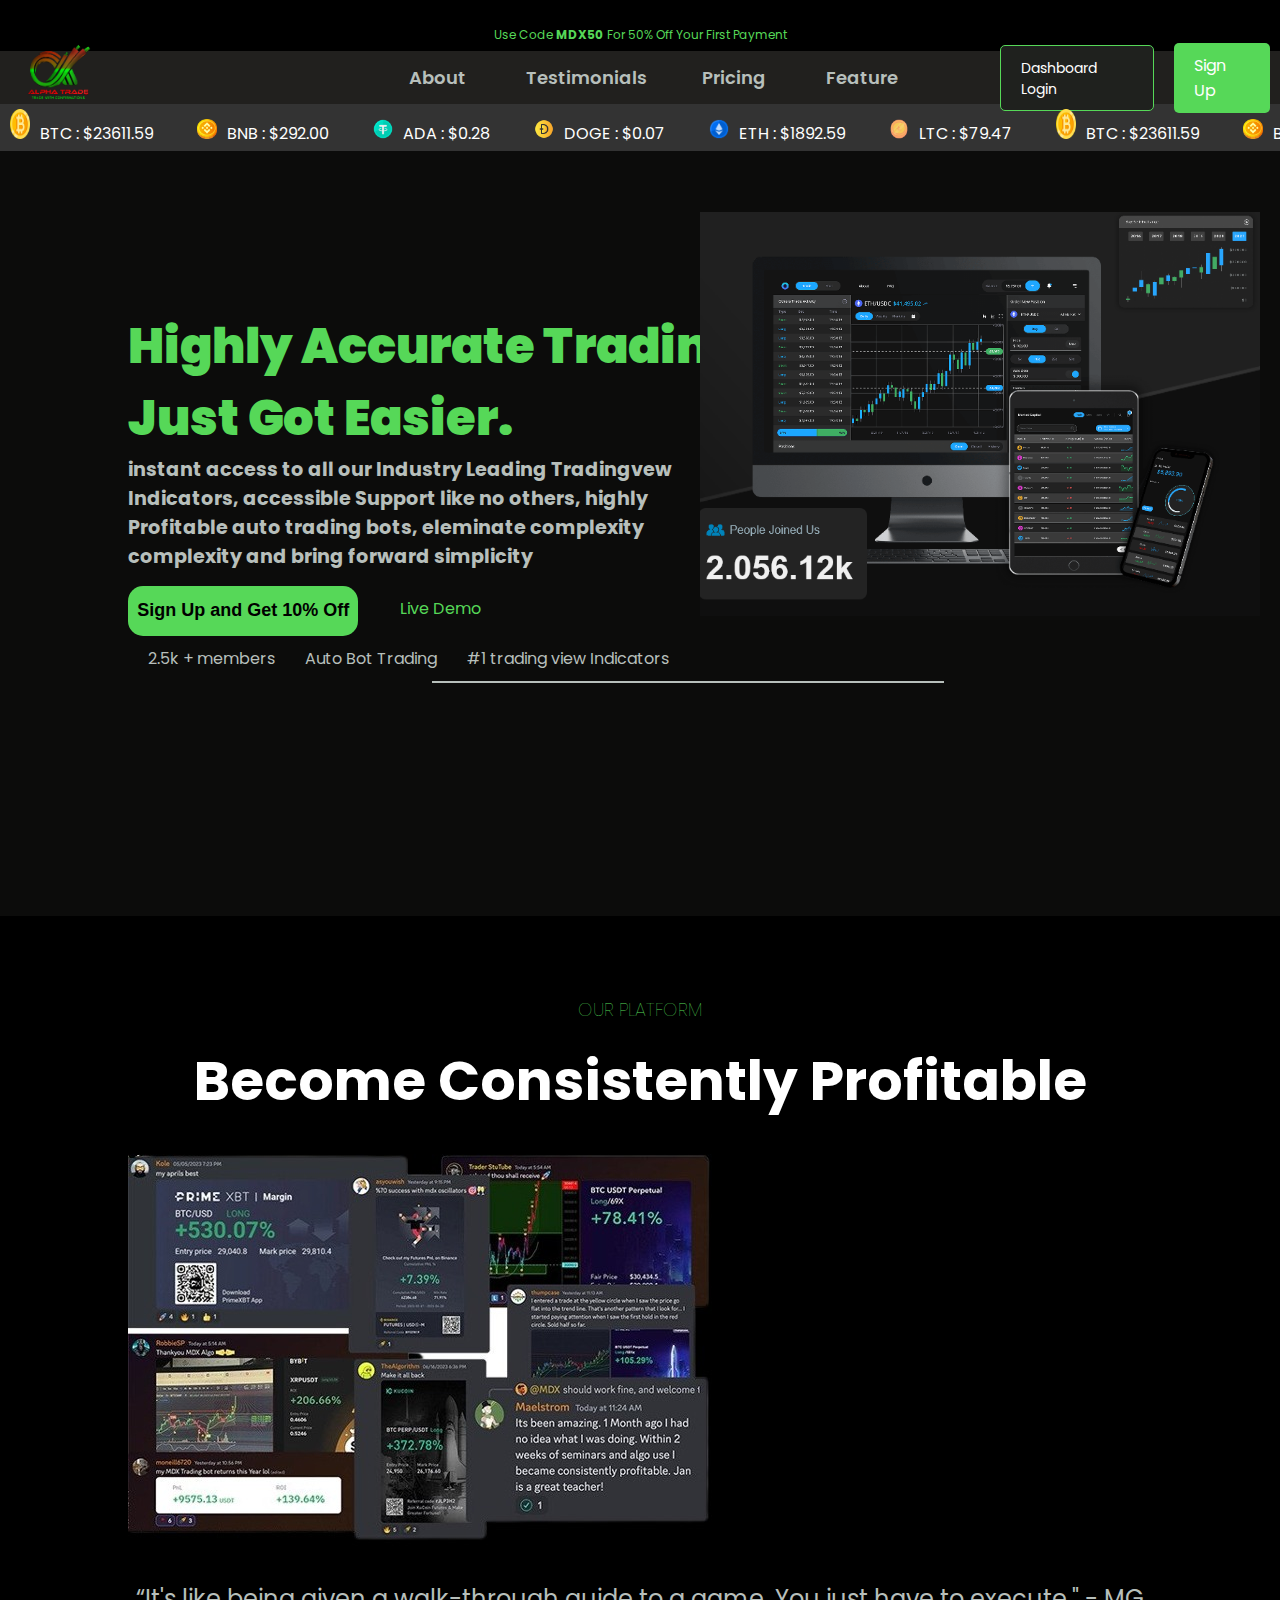
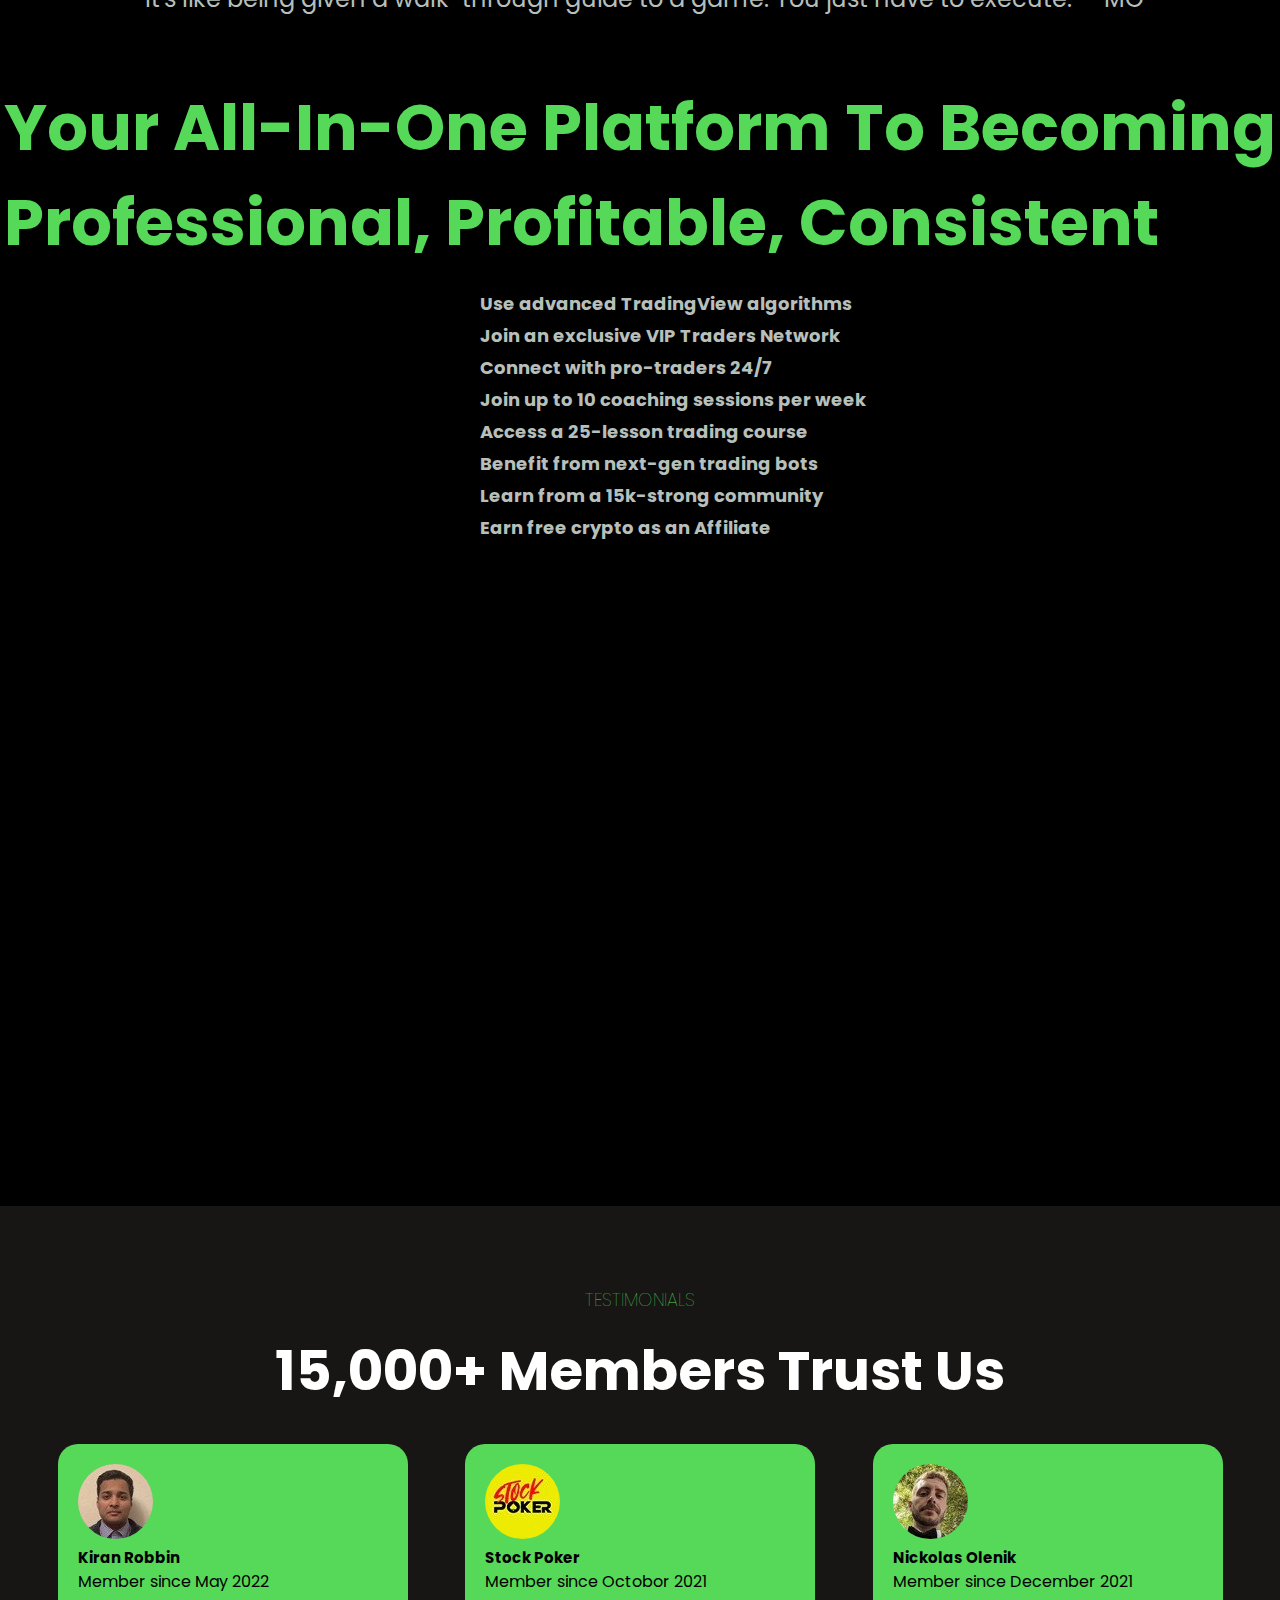
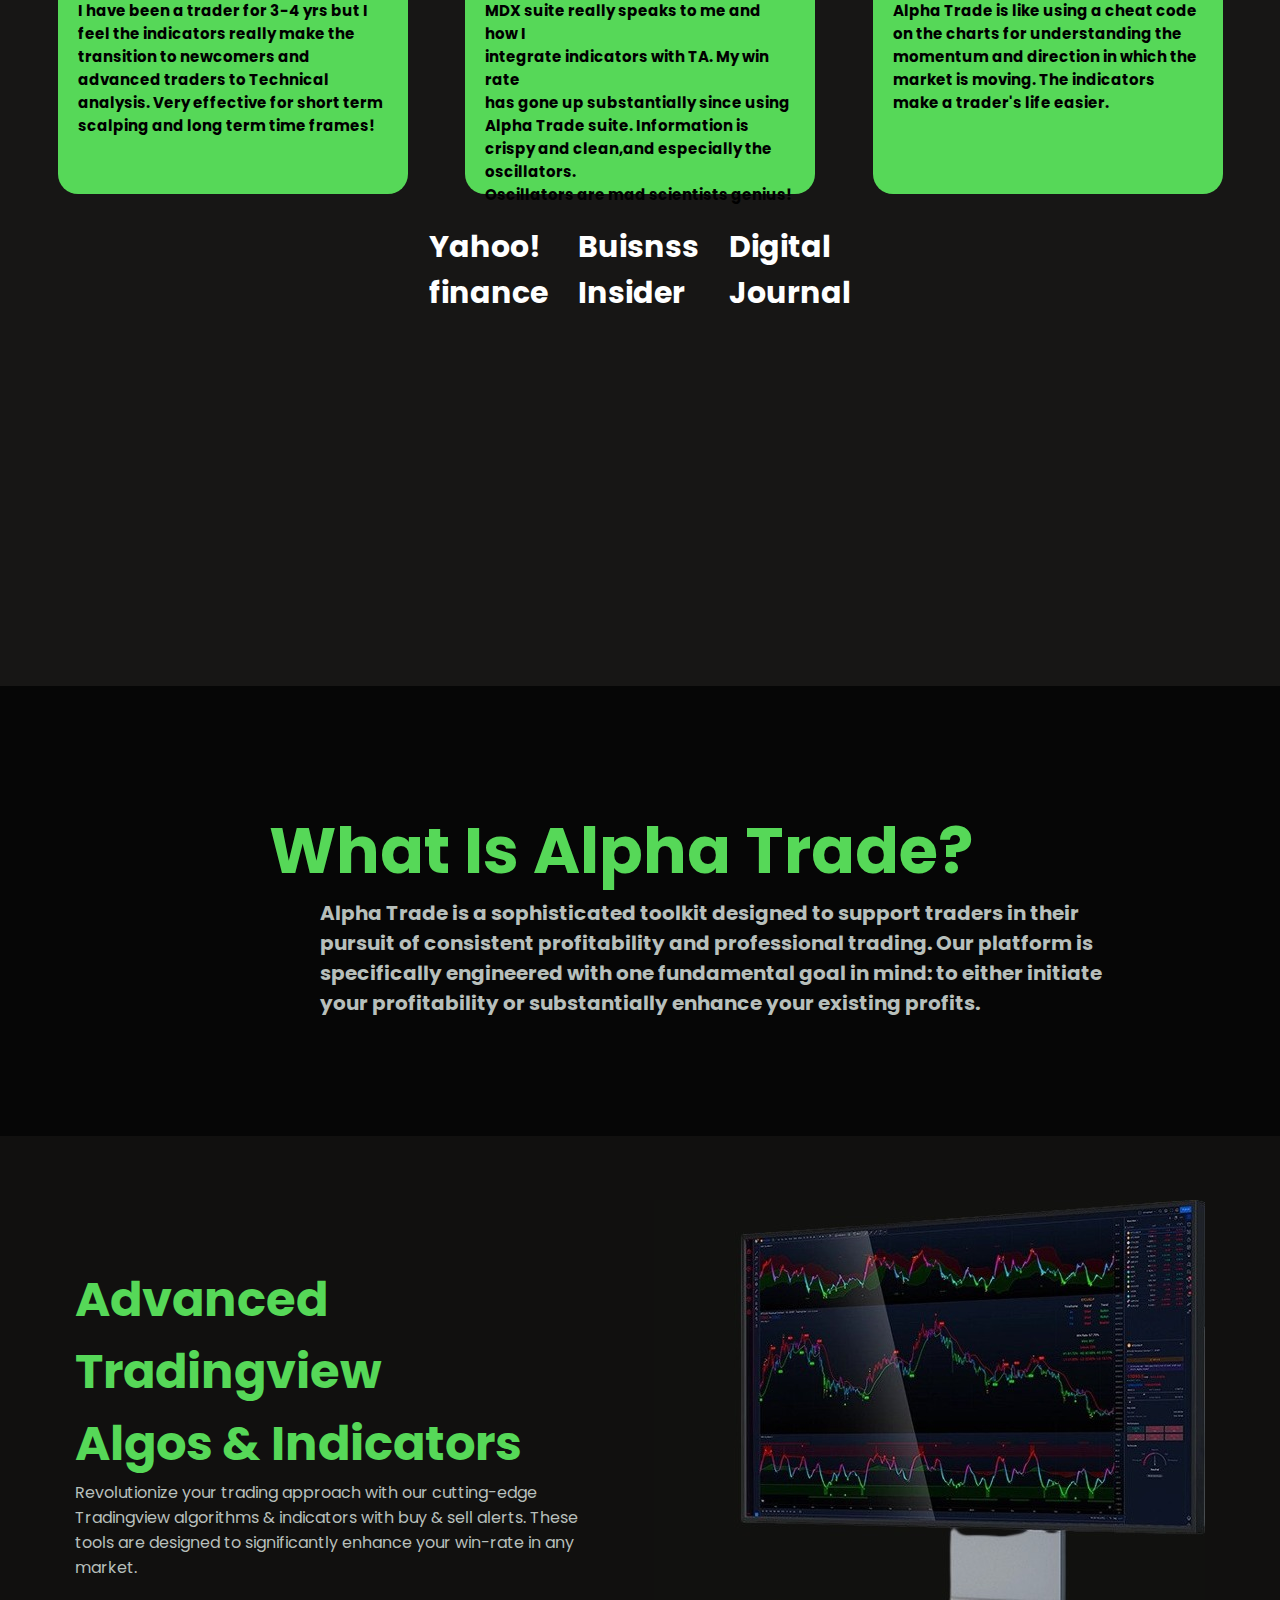
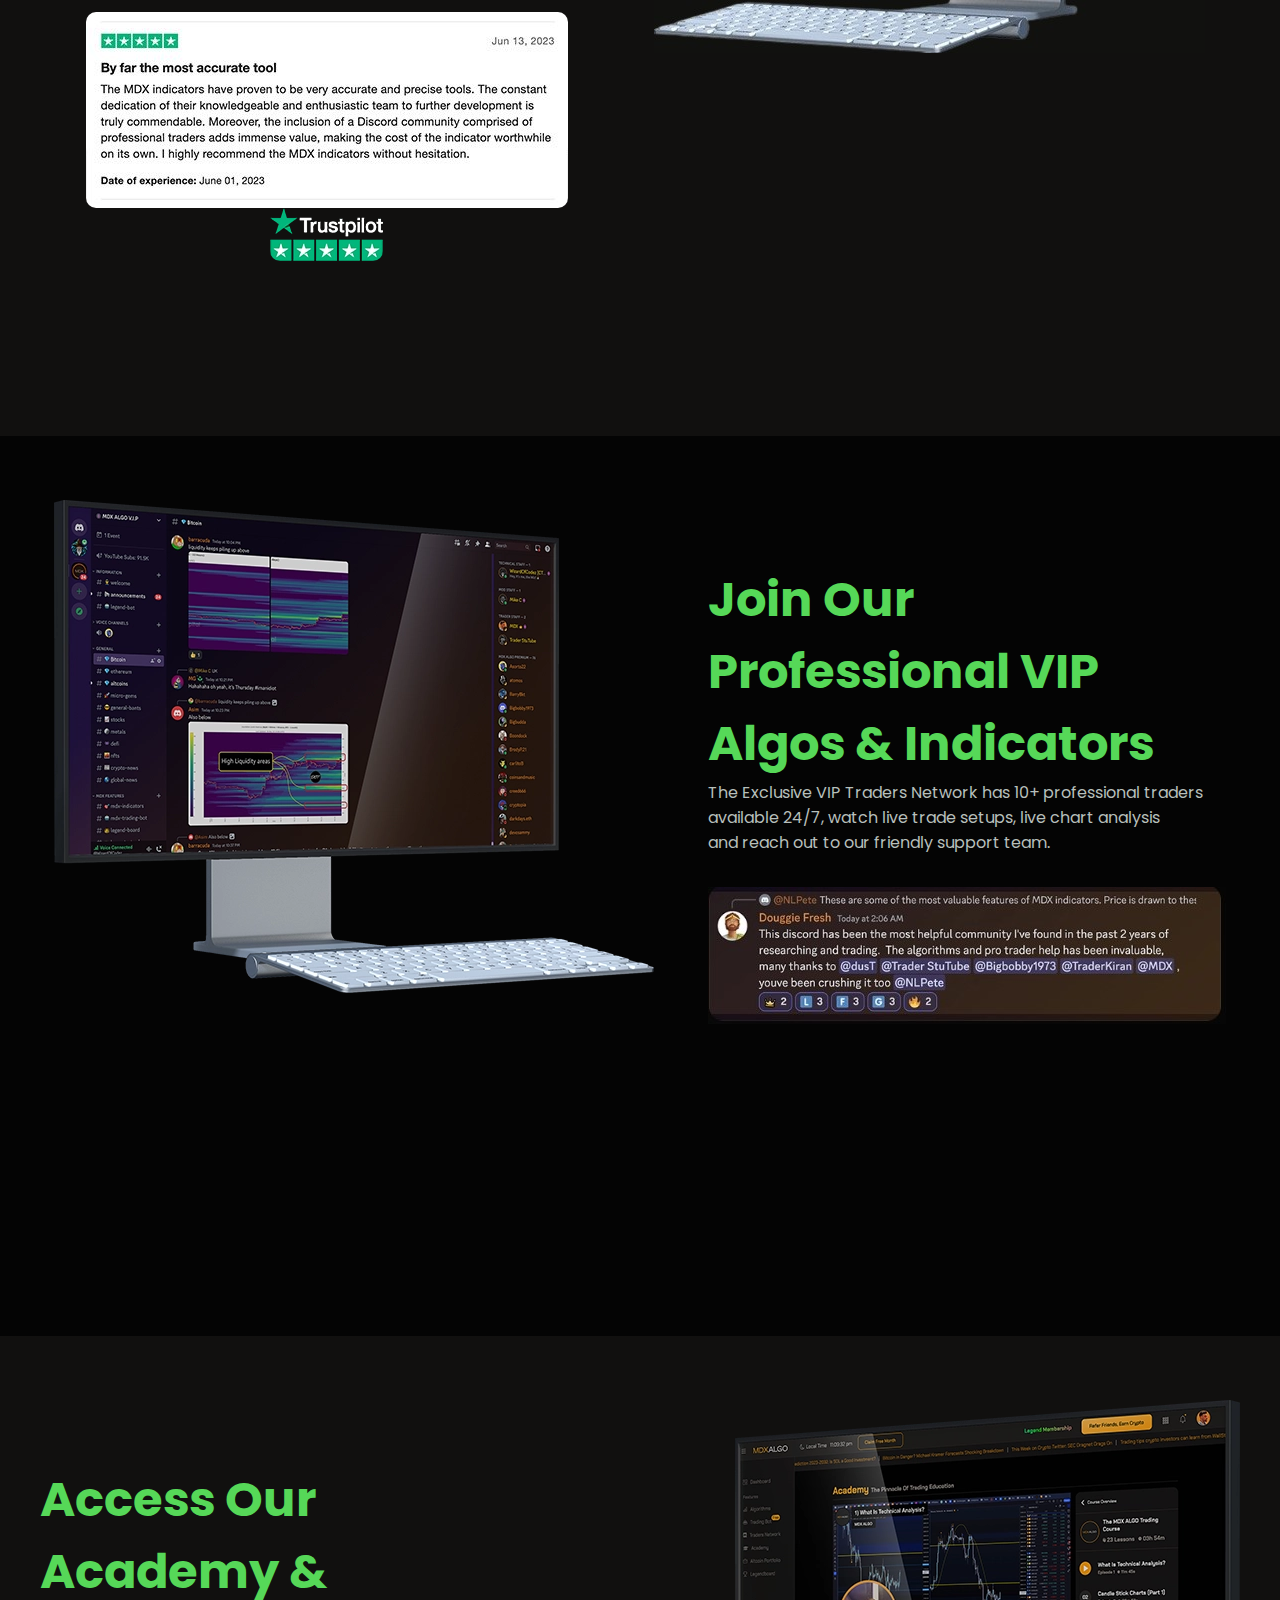
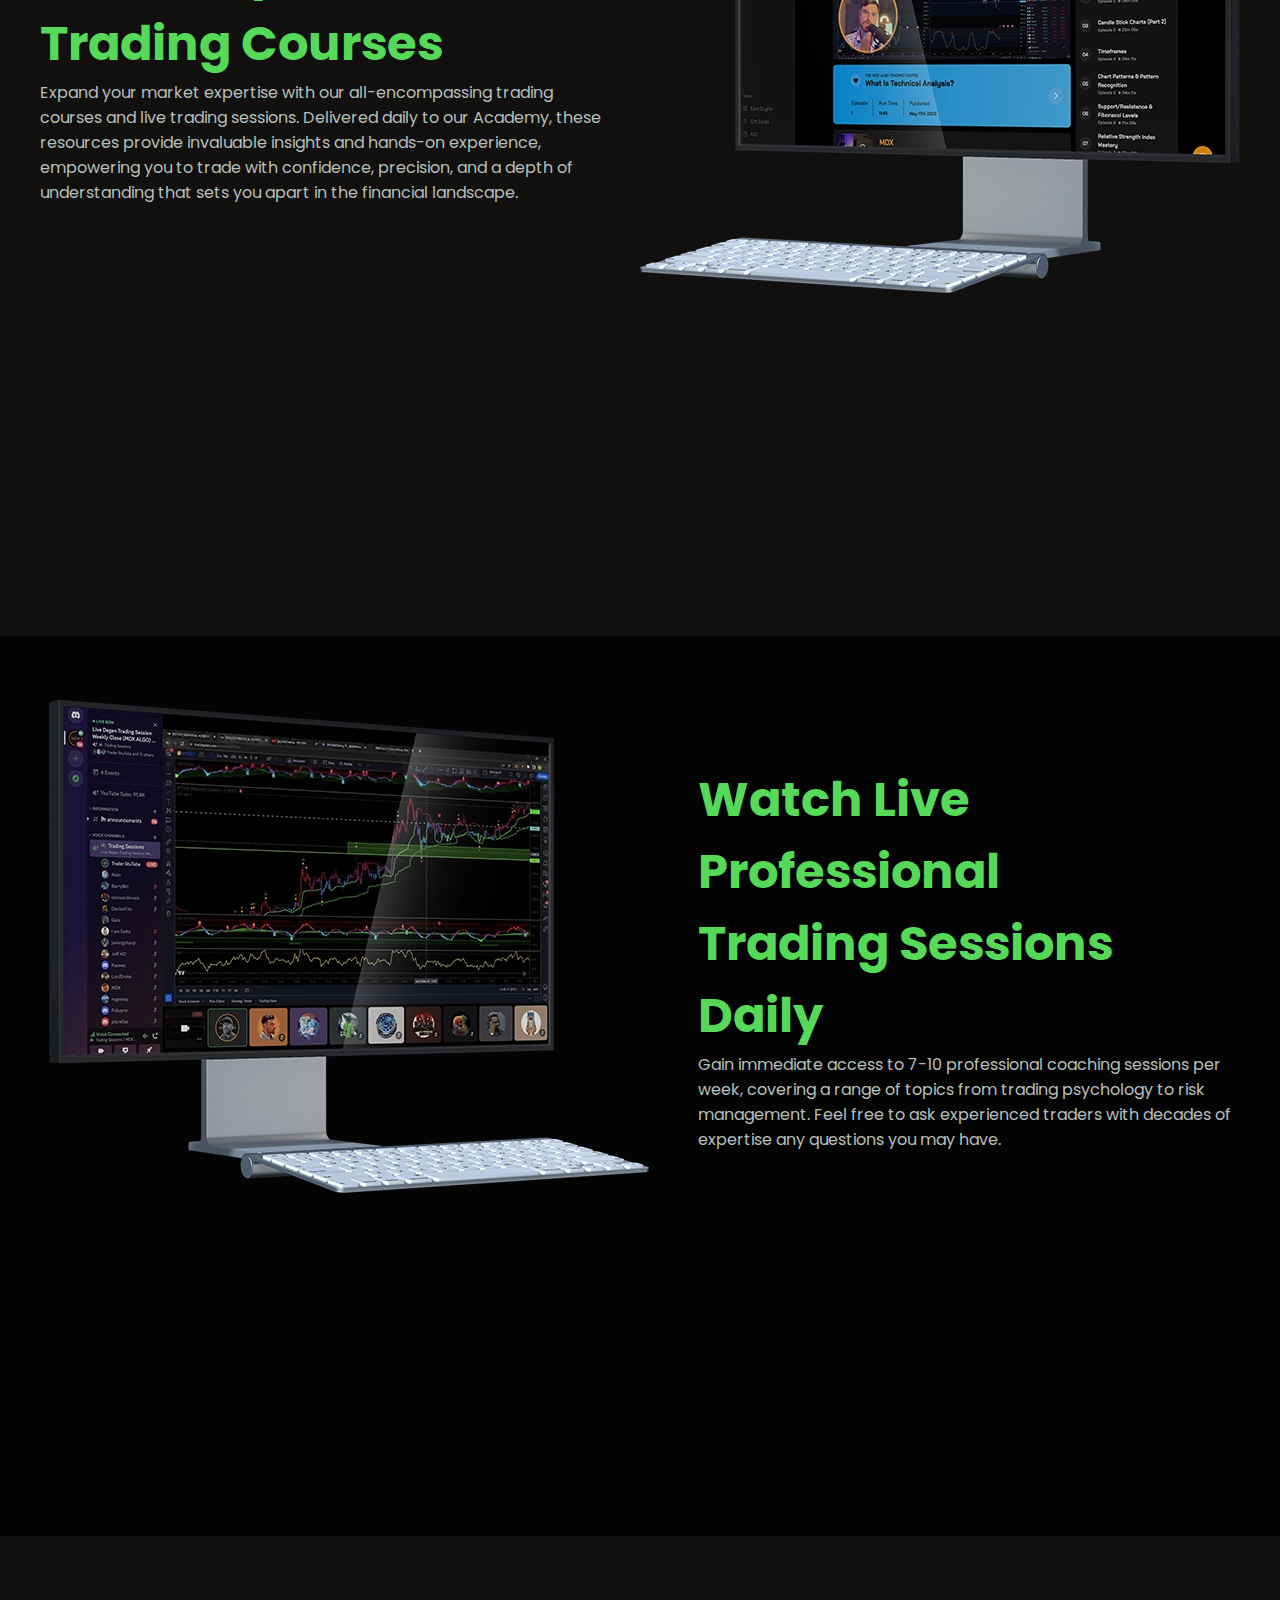
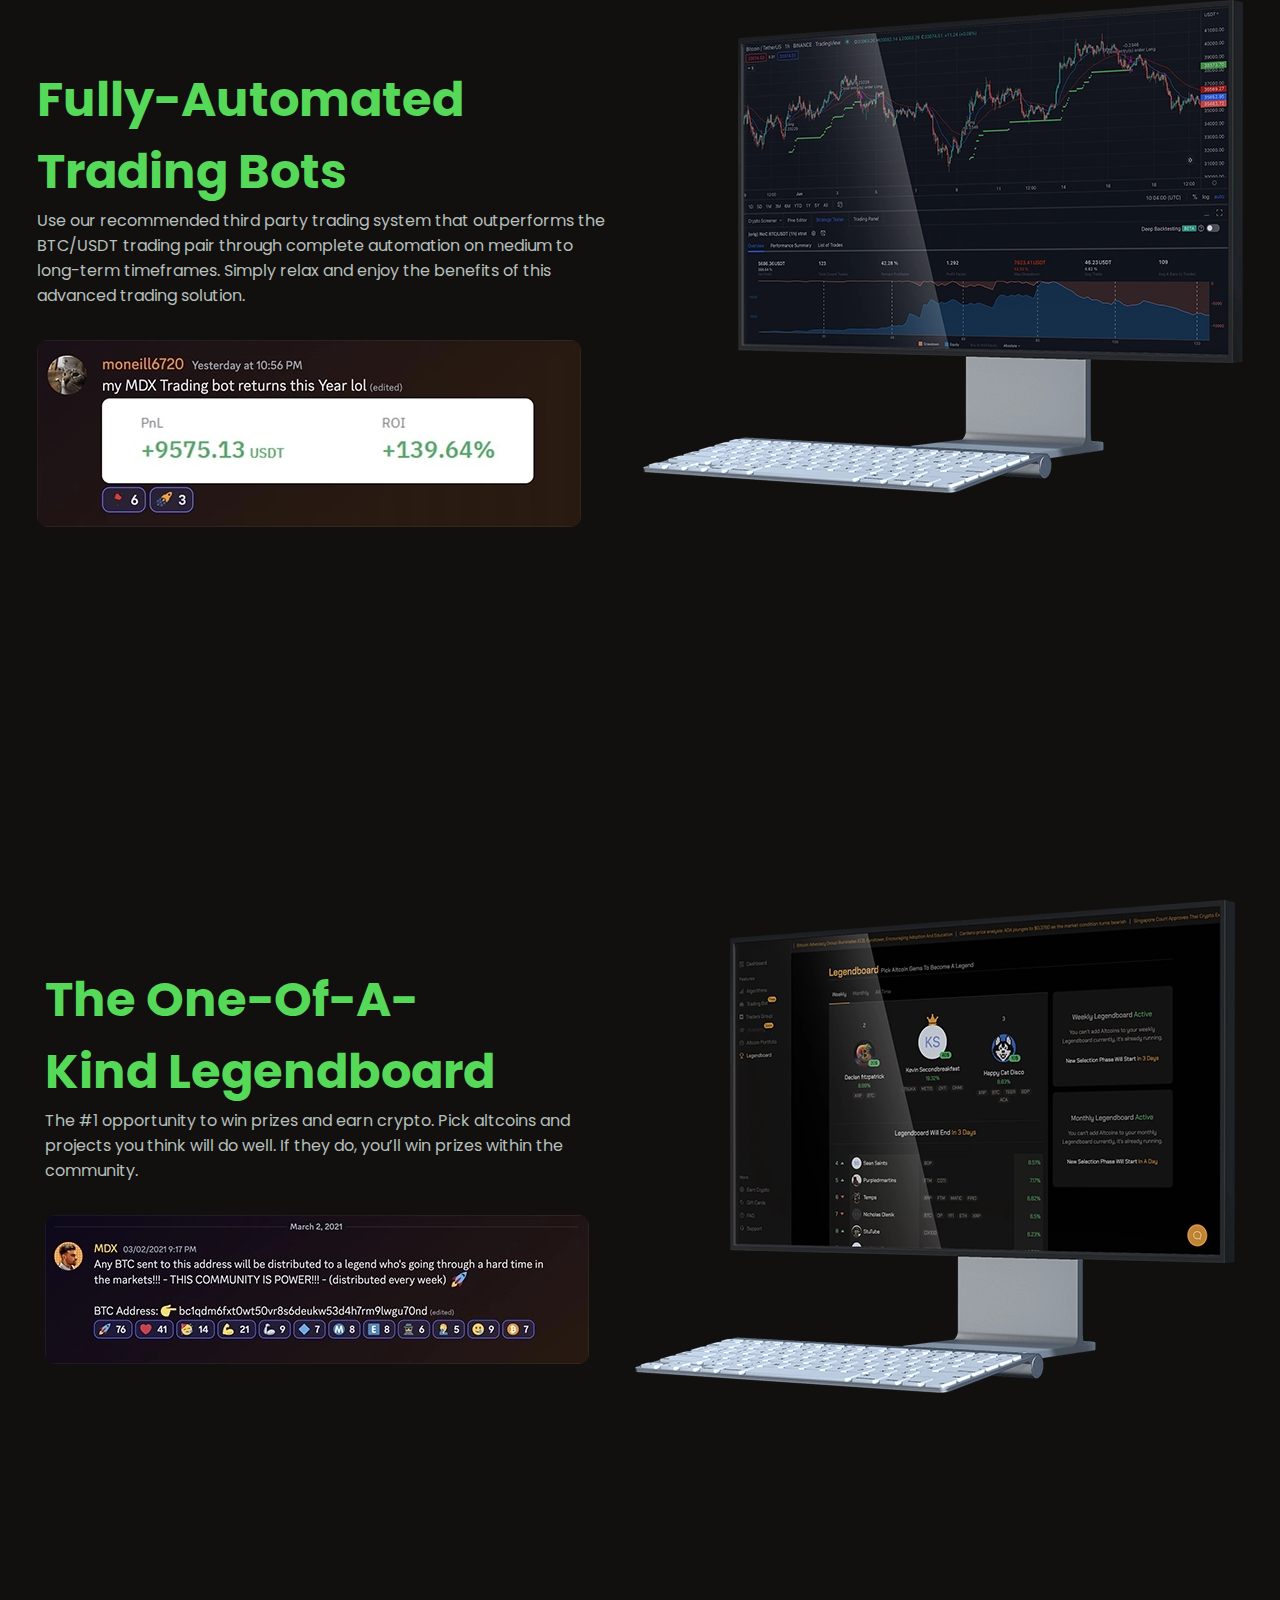
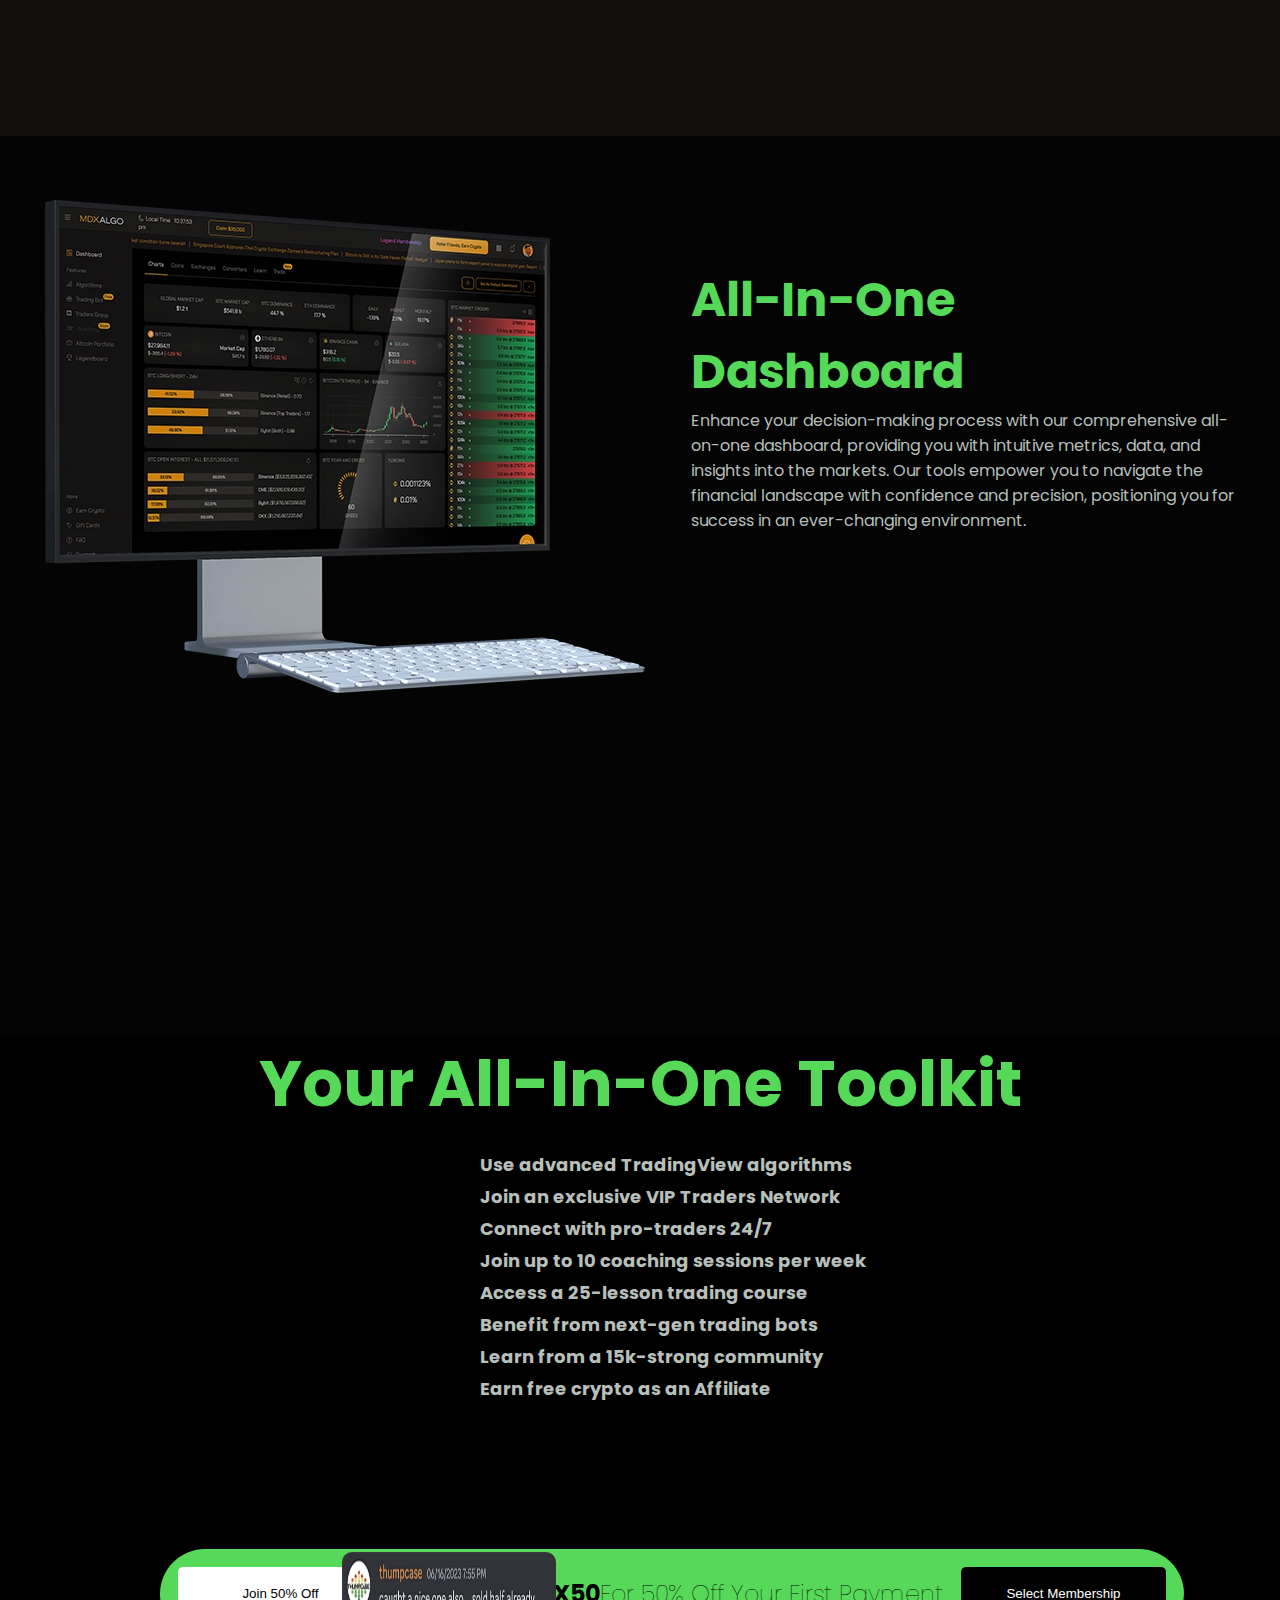
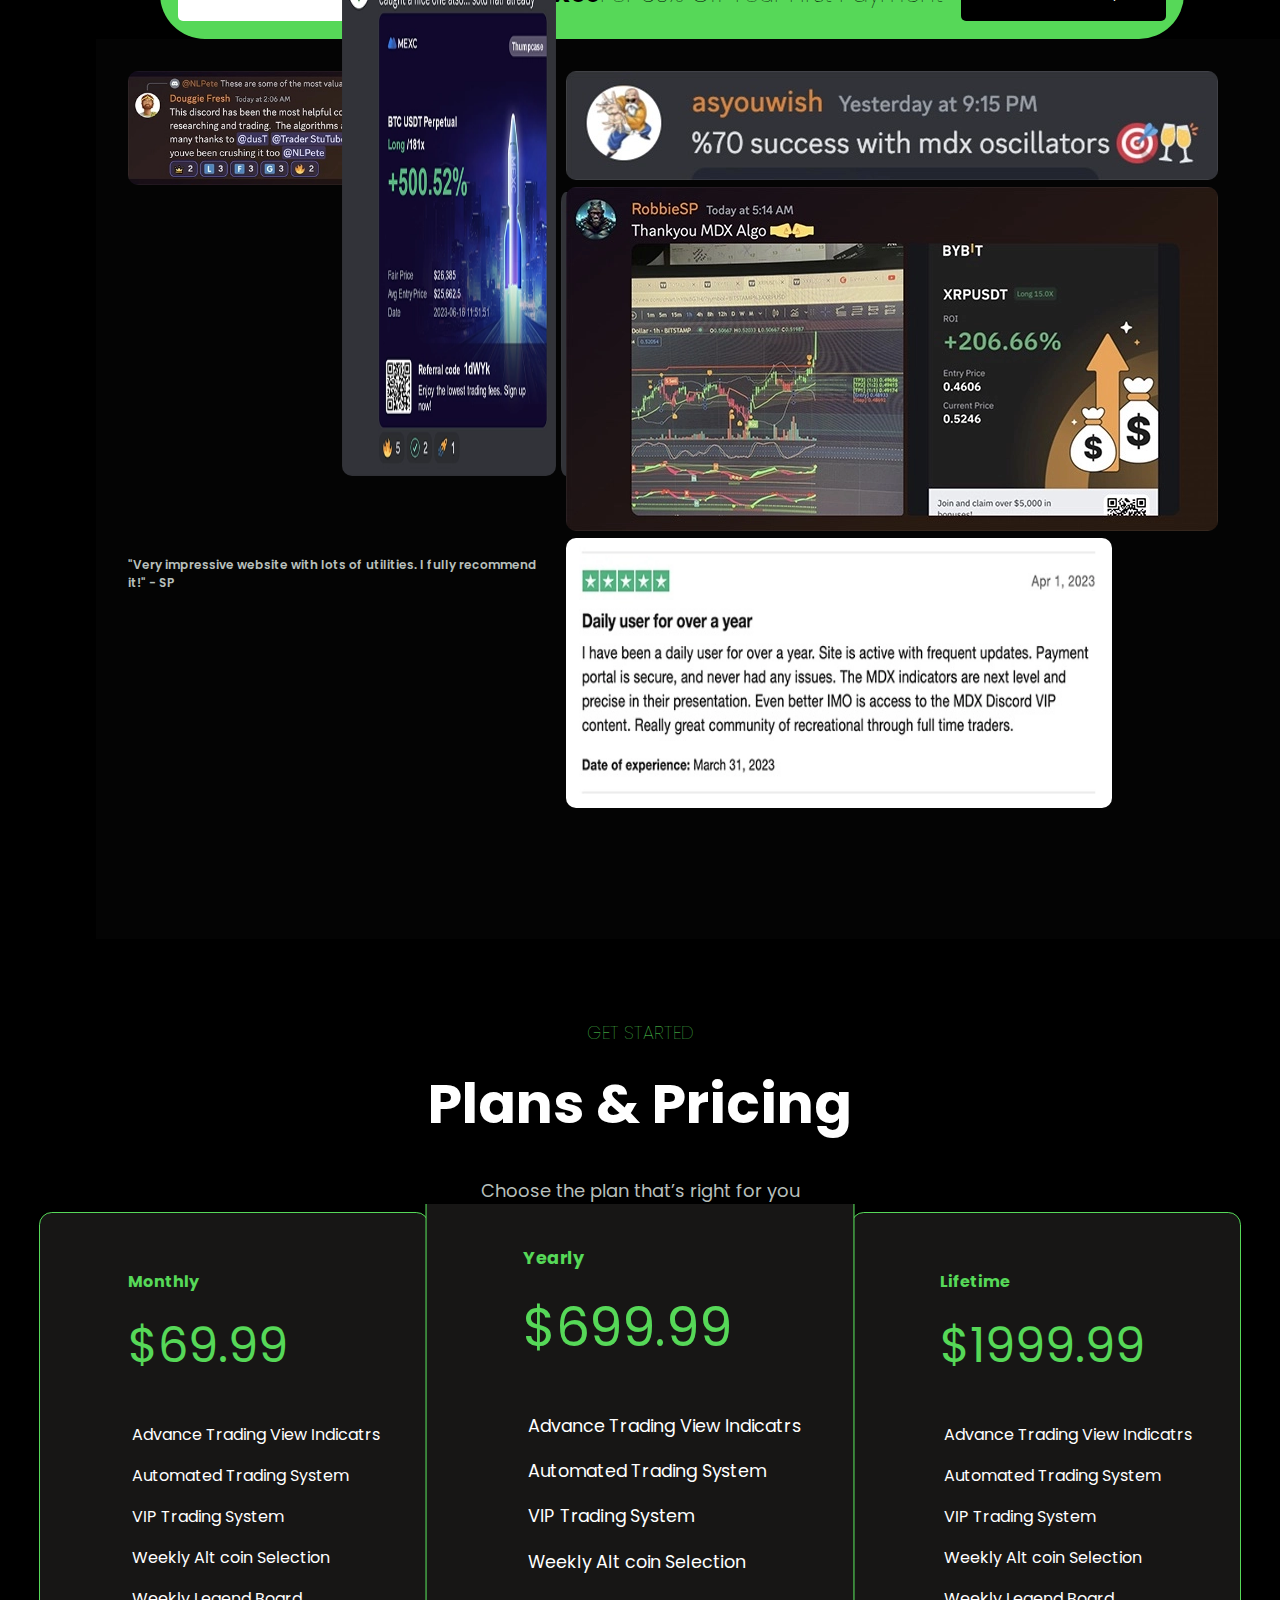
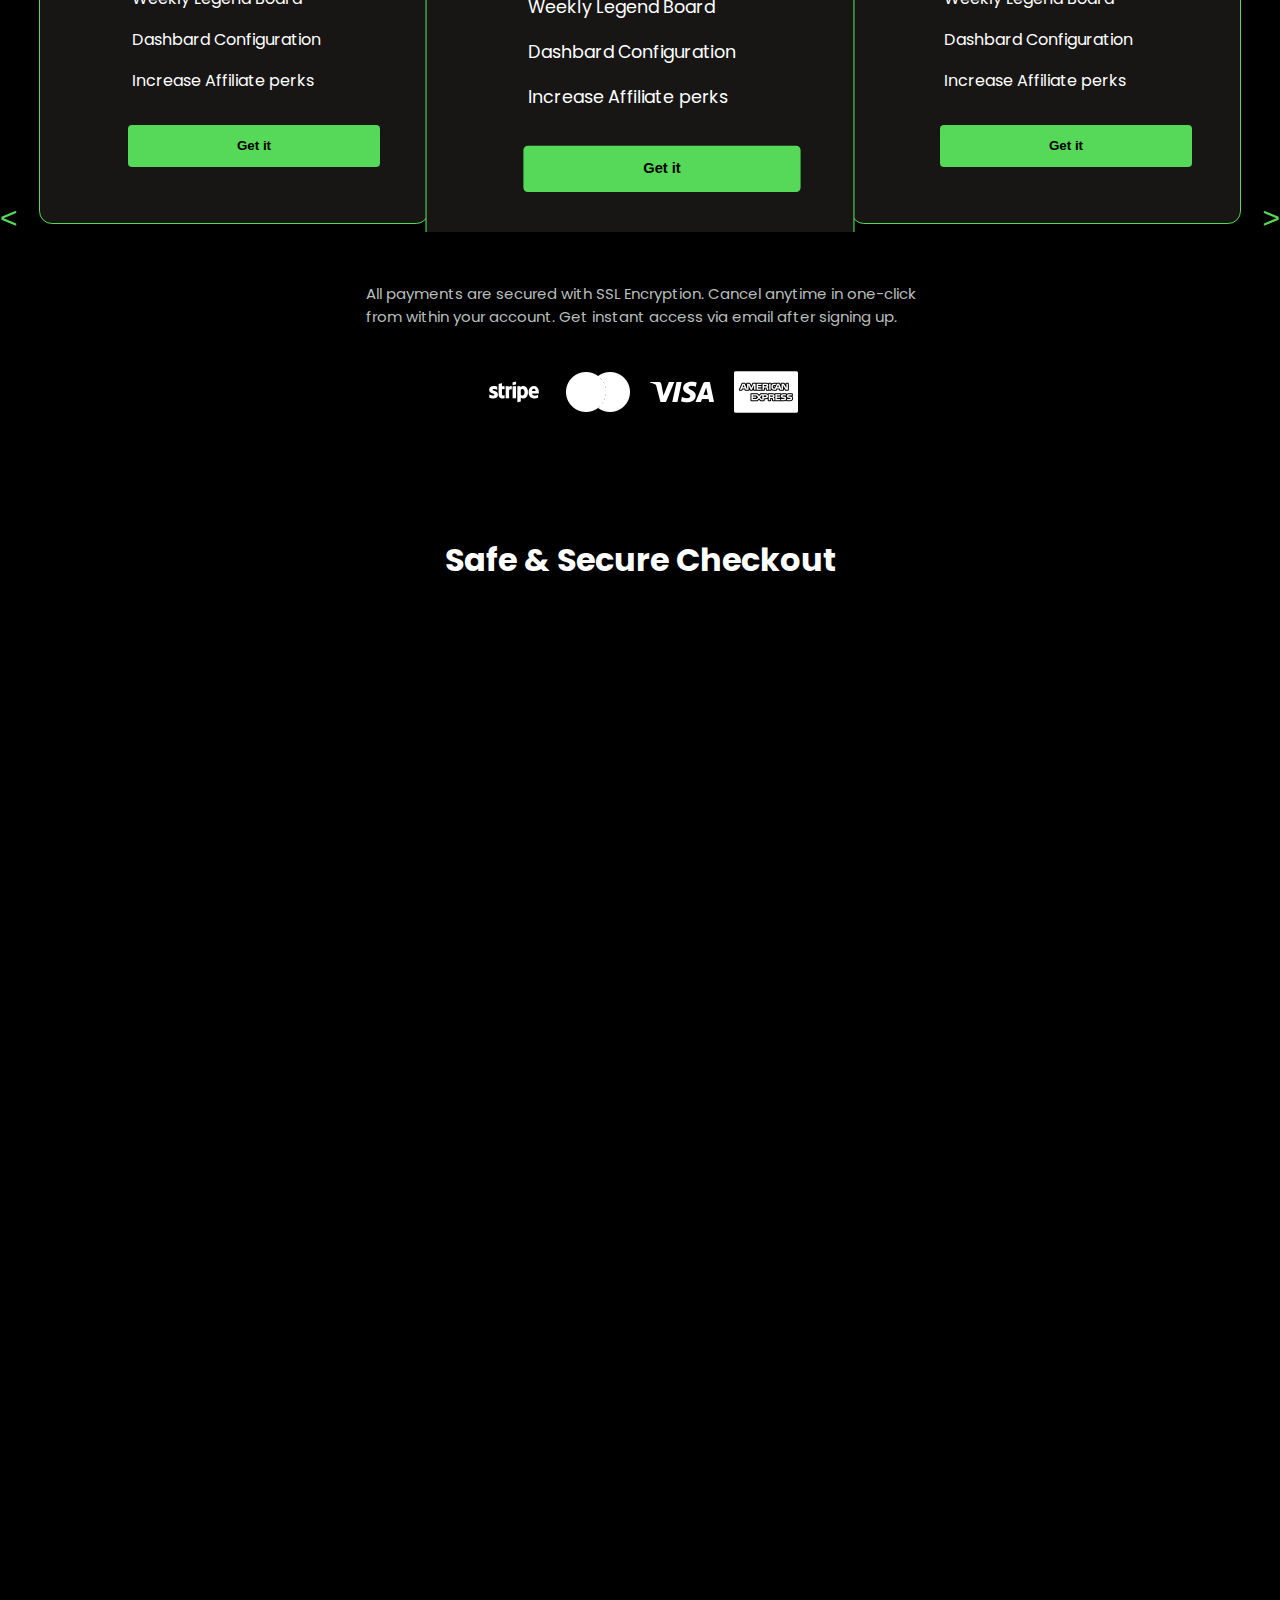
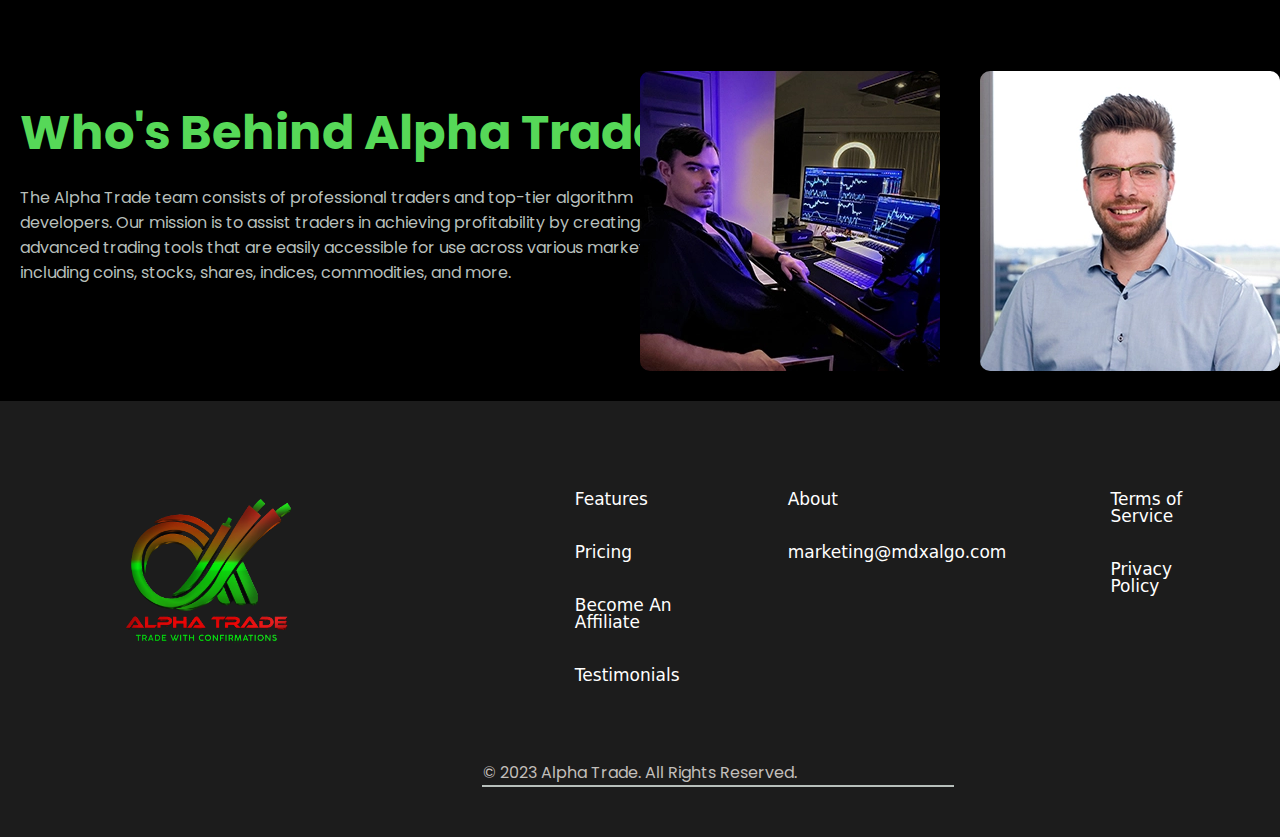
<file: index.html>
<!DOCTYPE html>
<html lang="en">
	<head>
		<meta charset="UTF-8" />
		<meta name="viewport" content="width=device-width, initial-scale=1.2" />
		<title>Alpha Trade | Professional Trainning Made Easy</title>
		<link rel="icon" type="image/png" href="./images/favicon.png" />
		<link rel="stylesheet" href="./style.css" />
		<link
			rel="stylesheet"
			href="https://cdnjs.cloudflare.com/ajax/libs/font-awesome/6.4.2/css/all.min.css"
			integrity="sha512-z3gLpd7yknf1YoNbCzqRKc4qyor8gaKU1qmn+CShxbuBusANI9QpRohGBreCFkKxLhei6S9CQXFEbbKuqLg0DA=="
			crossorigin="anonymous"
			referrerpolicy="no-referrer"
		/>
	</head>

	<body>
		<div class="discount-bar">
			<p class="d-text">Use Code <strong>MDX50</strong> For 50% Off Your First Payment</p>
		</div>
		<section id="wrapper">
			<!-- Navbar Section -->
			<section id="navbar" class="navbar offset">
				<div class="nav">
					<a href="#navbar">
						<img src="./images/logo.png" alt="" />
					</a>
					<div class="menu-bar">
						<ul class="menu-item">
							<li><a href="#About">About</a></li>
							<li><a href="#testimonials">Testimonials</a></li>
							<li><a href="#pricing">Pricing</a></li>
							<li><a href="#Feature">Feature</a></li>
						</ul>
					</div>
					<div class="dash-buttons">
						<a href="./dashboard/Charts/charts.html" class="custom-button"
							><i class="fa-regular fa-square-check" style="font-size: 15px"></i> Dashboard Login</a
						>
						<a href="./dashboard/Charts/charts.html" class="signb">Sign Up</a>
					</div>
				</div>
				<section class="ticker-section">
					<div class="ticker">
						<div class="ticker container">
							<ul class="ticker-list">
								<li>
									<img src="images/bitcoin.png" style="height: 30px; width: 20px; margin-right: 10px" />BTC : $23611.59
								</li>
								<li>
									<img src="images/binance.png" style="height: 20px; width: 20px; margin-right: 10px" />BNB : $292.00
								</li>
								<li>
									<img src="images/tether.png" style="height: 20px; width: 20px; margin-right: 10px" />ADA : $0.28
								</li>
								<li>
									<img src="images/dogecoin.png" style="height: 20px; width: 20px; margin-right: 10px" />DOGE : $0.07
								</li>
								<li>
									<img src="images/ethereum.png" style="height: 20px; width: 20px; margin-right: 10px" />ETH : $1892.59
								</li>
								<li>
									<img src="images/digital.png" style="height: 20px; width: 20px; margin-right: 10px" />LTC : $79.47
								</li>
							</ul>
						</div>
					</div>
					<script>
						const tickerContainer = document.querySelector(".ticker-container");
						const tickerList = document.querySelector(".ticker-list");

						tickerList.innerHTML += tickerList.innerHTML; // Duplicate the ticker items

						// Measure the total width of the ticker items
						const totalWidth = tickerList.offsetWidth;

						// Set the width of the ticker container
						tickerContainer.style.width = `${totalWidth}px`;
					</script>
				</section>
			</section>
			<!-- Hero  Section -->

			<section id="hero" class="hero offset">
				<div class="hero-part">
					<h1>
						<strong>Highly Accurate Trading </strong><br />
						<strong> Just Got Easier. </strong>
					</h1>
					<h2>
						instant access to all our Industry Leading Tradingvew <br />
						Indicators, accessible Support like no others, highly <br />Profitable auto trading bots, eleminate
						complexity<br />
						complexity and bring forward simplicity
					</h2>
					<div class="button-part">
						<button class="hero-button">Sign Up and Get 10% Off</button>
						<p><i class="fa-sharp fa-regular fa-circle-play" style="padding: 5px 5px"></i>Live Demo</p>
					</div>
					<div class="hero-ltext">
						<i class="fa-regular fa-circle-check" style="color: #56d858; padding: 14px 5px"></i>
						<p>2.5k + members</p>
						<i class="fa-regular fa-circle-check" style="color: #56d858; padding: 14px 5px"></i>
						<p>Auto Bot Trading</p>
						<i class="fa-regular fa-circle-check" style="color: #56d858; padding: 14px 5px"></i>
						<p>#1 trading view Indicators</p>
					</div>
					<hr class="custom-hr" />
					<div class="img-part">
						<img src="./images/Homepage2.png" alt="" />
					</div>
				</div>

				<div class="platform-section">
					<h1>OUR PLATFORM</h1>
					<h2>Become Consistently Profitable</h2>
					<div class="img-video">
						<img src="./images/second-img.jpg" alt="" />
						<iframe
							class="video"
							width="550"
							height="400"
							src="https://www.youtube.com/embed/mQvw5JXXnrQ"
							title="YouTube video player"
							frameborder="0"
							allow="accelerometer; autoplay; clipboard-write; encrypted-media; gyroscope; picture-in-picture; web-share"
							allowfullscreen
							style="margin-left: 10px"
						></iframe>
					</div>
					<p>“It's like being given a walk-through guide to a game. You just have to execute." - MG</p>
					<h3>
						Your All-In-One Platform To Becoming <br />
						Professional, Profitable, Consistent
					</h3>
					<div class="platform-list">
						<i class="platform-icon" class="fa-regular fa-circle-check" style="color: #fff"></i>
						<p>Use advanced TradingView algorithms</p>
						<i class="fa-regular fa-circle-check"></i>
						<p>Join an exclusive VIP Traders Network</p>
						<i class="fa-regular fa-circle-check"></i>
						<p>Connect with pro-traders 24/7</p>
						<i class="fa-regular fa-circle-check"></i>
						<p>Join up to 10 coaching sessions per week</p>
						<i class="fa-regular fa-circle-check"></i>
						<p>Access a 25-lesson trading course</p>
						<i class="fa-regular fa-circle-check"></i>
						<p>Benefit from next-gen trading bots</p>
						<i class="fa-regular fa-circle-check"></i>
						<p>Learn from a 15k-strong community</p>
						<i class="fa-regular fa-circle-check"></i>
						<p>Earn free crypto as an Affiliate</p>
						<i class="fa-regular fa-circle-check"></i>
					</div>
				</div>
			</section>

			<!-- Testimonial Section -->
			<section id="testimonials" class="testimonials offset">
				<div class="testimonial-part">
					<h1>TESTIMONIALS</h1>
					<h2>15,000+ Members Trust Us</h2>
					<div class="card-container">
						<div class="test-card">
							<img src="./images/istcard.jpg" alt="Circular Image" />
							<p>Kiran Robbin</p>
							Member since May 2022
							<div class="review">
								<i class="fa-solid fa-star"></i>
								<i class="fa-solid fa-star"></i>
								<i class="fa-solid fa-star"></i>
								<i class="fa-solid fa-star"></i>
								<i class="fa-solid fa-star"></i>
							</div>
							<p>
								I have been a trader for 3-4 yrs but I <br />
								feel the indicators really make the transition to newcomers and advanced traders to Technical analysis.
								Very effective for short term scalping and long term time frames!
							</p>
						</div>
						<div class="test-card">
							<img src="./images/2nd card.jpg" alt="Circular Image" />
							<p>Stock Poker</p>
							Member since Octobor 2021
							<div class="review">
								<i class="fa-solid fa-star"></i>
								<i class="fa-solid fa-star"></i>
								<i class="fa-solid fa-star"></i>
								<i class="fa-solid fa-star"></i>
								<i class="fa-solid fa-star"></i>
							</div>
							<p>
								MDX suite really speaks to me and how I <br />
								integrate indicators with TA. My win rate <br />has gone up substantially since using Alpha Trade suite.
								Information is crispy and clean,and especially the oscillators. <br />
								Oscillators are mad scientists genius!
							</p>
						</div>
						<div class="test-card">
							<img src="./images/3rd card.jpg" alt="Circular Image" />
							<p>Nickolas Olenik</p>
							Member since December 2021
							<div class="review">
								<i class="fa-solid fa-star"></i>
								<i class="fa-solid fa-star"></i>
								<i class="fa-solid fa-star"></i>
								<i class="fa-solid fa-star"></i>
								<i class="fa-solid fa-star"></i>
							</div>
							<p>
								Alpha Trade is like using a cheat code on the charts for understanding the momentum and direction in
								which the market is moving. The indicators make a trader's life easier.
							</p>
						</div>
					</div>
					<div class="logo-sec">
						<p>Yahoo! <br />finance</p>
						<p>Buisnss <br />Insider</p>
						<p>
							Digital <br />
							Journal
						</p>
					</div>
				</div>
			</section>
			<!-- Feature section -->
			<section id="Feature" class="Feature offset">
				<div class="feature-part">
					<h1>What Is Alpha Trade?</h1>
					<p>
						Alpha Trade is a sophisticated toolkit designed to support traders in their <br />
						pursuit of consistent profitability and professional trading. Our platform is <br />specifically engineered
						with one fundamental goal in mind: to either initiate <br />
						your profitability or substantially enhance your existing profits.
					</p>
				</div>
				<div class="flex-part">
					<div class="text-f">
						<h1>
							Advanced <br />
							Tradingview <br />
							Algos & Indicators
						</h1>
						<p>
							Revolutionize your trading approach with our cutting-edge <br />
							Tradingview algorithms & indicators with buy & sell alerts. These <br />
							tools are designed to significantly enhance your win-rate in any <br />
							market.
						</p>
						<div class="image-container">
							<img src="./images/text1.jpg" id="comment-img" alt="" />
							<img src="./text2.webp" alt="" />
						</div>
					</div>
					<div class="f-img">
						<img src="./images/1.jpg" alt="" />
					</div>
				</div>
				<div class="flex-part1">
					<div class="f-img1">
						<img src="./images/3.webp" alt="" />
					</div>

					<div class="text-f">
						<h1>
							Join Our<br />
							Professional VIP <br />
							Algos & Indicators
						</h1>
						<p>
							The Exclusive VIP Traders Network has 10+ professional traders <br />
							available 24/7, watch live trade setups, live chart analysis <br />
							and reach out to our friendly support team.
						</p>
						<div class="cm-img">
							<img src="./images/Screenshot_33.jpg" alt="" />
						</div>
					</div>
				</div>
				<div class="flex-part">
					<div class="text-f">
						<h1>
							Access Our <br />
							Academy & <br />
							Trading Courses
						</h1>
						<p>
							Expand your market expertise with our all-encompassing trading <br />
							courses and live trading sessions. Delivered daily to our Academy, these <br />resources provide
							invaluable insights and hands-on experience, <br />
							empowering you to trade with confidence, precision, and a depth of <br />
							understanding that sets you apart in the financial landscape.
						</p>
					</div>
					<div class="f-img">
						<img src="./images/10.webp" alt="" />
					</div>
				</div>
				<div class="flex-part1">
					<div class="fn-img">
						<img src="./images/11.webp" alt="" />
					</div>

					<div class="text-f">
						<h1>
							Watch Live<br />
							Professional <br />
							Trading Sessions <br />Daily
						</h1>
						<p>
							Gain immediate access to 7-10 professional coaching sessions per <br />
							week, covering a range of topics from trading psychology to risk <br />
							management. Feel free to ask experienced traders with decades of <br />
							expertise any questions you may have.
						</p>
					</div>
				</div>
				<div class="flex-part">
					<div class="text-f">
						<h1>
							Fully-Automated<br />
							Trading Bots
						</h1>
						<p>
							Use our recommended third party trading system that outperforms the <br />
							BTC/USDT trading pair through complete automation on medium to <br />long-term timeframes. Simply relax
							and enjoy the benefits of this<br />
							advanced trading solution.
						</p>
						<div>
							<img class="ff-img" src="./images/13.webp" alt="" />
						</div>
					</div>
					<div class="f-img">
						<img src="./images/12.webp" alt="" />
					</div>
				</div>
				<div class="flex-part" style="color: #111110">
					<div class="text-f">
						<h1>
							The One-Of-A-<br />
							Kind Legendboard
						</h1>
						<p>
							The #1 opportunity to win prizes and earn crypto. Pick altcoins and <br />
							projects you think will do well. If they do, you’ll win prizes within the <br />community.
						</p>
						<div>
							<img class="nn-img" src="./images/15.webp" alt="" />
						</div>
					</div>
					<div class="f-img">
						<img src="./images/16.webp" alt="" />
					</div>
				</div>
				<div class="flex-part1">
					<div>
						<img class="mm-img" src="./images/17.webp" alt="" />
					</div>

					<div class="text-f">
						<h1>
							All-In-One<br />
							Dashboard <br />
						</h1>
						<p>
							Enhance your decision-making process with our comprehensive all- <br />on-one dashboard, providing you
							with intuitive metrics, data, and <br />
							insights into the markets. Our tools empower you to navigate the <br />
							financial landscape with confidence and precision, positioning you for <br />
							success in an ever-changing environment.
						</p>
					</div>
				</div>
				<div class="platform-section2">
					<h3>Your All-In-One Toolkit</h3>
					<div class="platform-list2">
						<!-- <i class="platform-icon" class="fa-regular fa-circle-check" style="color: #56D858;;"></i> -->
						<p>Use advanced TradingView algorithms</p>
						<i class="fa-regular fa-circle-check"></i>
						<p>Join an exclusive VIP Traders Network</p>
						<i class="fa-regular fa-circle-check"></i>
						<p>Connect with pro-traders 24/7</p>
						<i class="fa-regular fa-circle-check"></i>
						<p>Join up to 10 coaching sessions per week</p>
						<i class="fa-regular fa-circle-check"></i>
						<p>Access a 25-lesson trading course</p>
						<i class="fa-regular fa-circle-check"></i>
						<p>Benefit from next-gen trading bots</p>
						<i class="fa-regular fa-circle-check"></i>
						<p>Learn from a 15k-strong community</p>
						<i class="fa-regular fa-circle-check"></i>
						<p>Earn free crypto as an Affiliate</p>
						<i class="fa-regular fa-circle-check"></i>
					</div>
					<div class="dis-b">
						<button class="dis-b1">Join 50% Off</button>
						<h1>Use Code <strong> MDX50 </strong> For 50% Off Your First Payment</h1>
						<button class="dis-b2">Select Membership</button>
					</div>
					<div class="flex-part3">
						<div class="f-img">
							<img class="img-1" src="./19.webp" alt="" />
							<div class="sec-part">
								<img class="img-2" src="./20.webp" alt="" />
								<img class="img-3" src="./21.webp" alt="" />
							</div>
							<h1>"Very impressive website with lots of utilities. I fully recommend it!" - SP</h1>
						</div>

						<div class="text-f2">
							<img class="img-4" src="./22.webp" alt="" />
							<img class="img-5" src="./23.webp" alt="" />
							<div>
								<img class="img-6" src="./24.webp" alt="" />
							</div>
						</div>
					</div>
					<!-- Pricing Plan -->
					<section id="pricing" class="pricing offset">
						<div class="Pricing-section">
							<h1>GET STARTED</h1>
							<h2>Plans & Pricing</h2>
							<p>Choose the plan that’s right for you</p>
						</div>
						<div class="cards">
							<div class="card shadow">
								<ul>
									<li class="pack" style="color: #56d858"><strong>Monthly</strong></li>
									<li id="professional" class="price bottom-bar" style="color: #56d858">&dollar;69.99</li>
									<li class="bottom-bar">
										<i class="fa-regular fa-circle-check" style="color: #56d858; padding-right: 4px"></i>Advance Trading
										View Indicatrs
									</li>
									<li class="bottom-bar">
										<i class="fa-regular fa-circle-check" style="color: #56d858; padding-right: 4px"></i>Automated
										Trading System
									</li>
									<li class="bottom-bar">
										<i class="fa-regular fa-circle-check" style="color: #56d858; padding-right: 4px"></i>VIP Trading
										System
									</li>
									<li class="bottom-bar">
										<i class="fa-regular fa-circle-check" style="color: #56d858; padding-right: 4px"></i>Weekly Alt coin
										Selection
									</li>
									<li class="bottom-bar">
										<i class="fa-regular fa-circle-check" style="color: #56d858; padding-right: 4px"></i>Weekly Legend
										Board
									</li>
									<li class="bottom-bar">
										<i class="fa-regular fa-circle-check" style="color: #56d858; padding-right: 4px"></i>Dashbard
										Configuration
									</li>
									<li class="bottom-bar">
										<i class="fa-regular fa-circle-check" style="color: #56d858; padding-right: 4px"></i>Increase
										Affiliate perks
									</li>
									<li><button class="btn active-btn">Get it</button></li>
								</ul>
							</div>
							<div class="card active">
								<ul>
									<li class="pack" style="color: #56d858"><strong>Yearly</strong></li>
									<li id="professional" class="price bottom-bar" style="color: #56d858">&dollar;699.99</li>
									<li class="bottom-bar">
										<i class="fa-regular fa-circle-check" style="color: #56d858; padding-right: 4px"></i>Advance Trading
										View Indicatrs
									</li>
									<li class="bottom-bar">
										<i class="fa-regular fa-circle-check" style="color: #56d858; padding-right: 4px"></i>Automated
										Trading System
									</li>
									<li class="bottom-bar">
										<i class="fa-regular fa-circle-check" style="color: #56d858; padding-right: 4px"></i>VIP Trading
										System
									</li>
									<li class="bottom-bar">
										<i class="fa-regular fa-circle-check" style="color: #56d858; padding-right: 4px"></i>Weekly Alt coin
										Selection
									</li>
									<li class="bottom-bar">
										<i class="fa-regular fa-circle-check" style="color: #56d858; padding-right: 4px"></i>Weekly Legend
										Board
									</li>
									<li class="bottom-bar">
										<i class="fa-regular fa-circle-check" style="color: #56d858; padding-right: 4px"></i>Dashbard
										Configuration
									</li>
									<li class="bottom-bar">
										<i class="fa-regular fa-circle-check" style="color: #56d858; padding-right: 4px"></i>Increase
										Affiliate perks
									</li>
									<li><button class="btn active-btn">Get it</button></li>
								</ul>
							</div>
							<div class="card shadow">
								<ul>
									<li class="pack" style="color: #56d858"><strong>Lifetime</strong></li>
									<li id="professional" class="price bottom-bar" style="color: #56d858">&dollar;1999.99</li>
									<li class="bottom-bar">
										<i class="fa-regular fa-circle-check" style="color: #56d858; padding-right: 4px"></i>Advance Trading
										View Indicatrs
									</li>
									<li class="bottom-bar">
										<i class="fa-regular fa-circle-check" style="color: #56d858; padding-right: 4px"></i>Automated
										Trading System
									</li>
									<li class="bottom-bar">
										<i class="fa-regular fa-circle-check" style="color: #56d858; padding-right: 4px"></i>VIP Trading
										System
									</li>
									<li class="bottom-bar">
										<i class="fa-regular fa-circle-check" style="color: #56d858; padding-right: 4px"></i>Weekly Alt coin
										Selection
									</li>
									<li class="bottom-bar">
										<i class="fa-regular fa-circle-check" style="color: #56d858; padding-right: 4px"></i>Weekly Legend
										Board
									</li>
									<li class="bottom-bar">
										<i class="fa-regular fa-circle-check" style="color: #56d858; padding-right: 4px"></i>Dashbard
										Configuration
									</li>
									<li class="bottom-bar">
										<i class="fa-regular fa-circle-check" style="color: #56d858; padding-right: 4px"></i>Increase
										Affiliate perks
									</li>
									<li><button class="btn active-btn">Get it</button></li>
								</ul>
							</div>
						</div>

						<div class="arrows">
							<button class="btn-1" id="prevBtn">&lt;</button>
							<button class="btn-1" id="nextBtn">&gt;</button>
						</div>
					</section>
					<script>
						const cardsContainer = document.querySelector(".cards");
						const cards = document.querySelectorAll(".card");
						const prevBtn = document.getElementById("prevBtn");
						const nextBtn = document.getElementById("nextBtn");
						let activeCardIndex = 1; // Start with the middle card as active

						prevBtn.addEventListener("click", () => {
							moveToPrevCard();
						});

						nextBtn.addEventListener("click", () => {
							moveToNextCard();
						});

						function moveToNextCard() {
							cards[activeCardIndex].classList.add("moving");
							activeCardIndex = (activeCardIndex + 1) % cards.length;
							updateCardClasses();
						}

						function moveToPrevCard() {
							cards[activeCardIndex].classList.add("moving");
							activeCardIndex = (activeCardIndex - 1 + cards.length) % cards.length;
							updateCardClasses();
						}

						function updateCardClasses() {
							cards.forEach((card, index) => {
								if (index === activeCardIndex) {
									card.classList.add("active");
									card.classList.remove("moving");
								} else {
									card.classList.remove("active");
									card.classList.remove("moving");
								}
							});
							updateCardPositions(); // Call the function to update card positions
						}

						function updateCardPositions() {
							cards.forEach((card, index) => {
								const distance = index - activeCardIndex;
								card.style.transform = `translateZ(${distance * 10}%)`;
							});
						}

						// Initial call to update card positions
						updateCardPositions();
					</script>

					<div class="card-bl">
						<p>
							All payments are secured with SSL Encryption. Cancel anytime in one-click <br />
							from within your account. Get instant access via email after signing up.
						</p>
						<div class="logos4">
							<img src="./images/stripe.png" alt="" />
							<img src="./images/card.png" alt="" />
							<img src="./images/visa.png" alt="visa" />
							<img src="./images/symbol.png" alt="" />
						</div>
						<h1>Safe & Secure Checkout</h1>
					</div>
				</div>

				<section id="About" class="About offset">
					<div class="About-sec">
						<div>
							<h1>Who's Behind Alpha Trade?</h1>
							<p>
								The Alpha Trade team consists of professional traders and top-tier algorithm <br />developers. Our
								mission is to assist traders in achieving profitability by creating <br />
								advanced trading tools that are easily accessible for use across various markets,<br />
								including coins, stocks, shares, indices, commodities, and more.
							</p>
						</div>
						<div class="img-2">
							<img class="fo-img" src="./images/founder.webp" alt="" />

							<img class="cto-img" src="./images/cto.webp" alt="" />
						</div>
					</div>
				</section>
			</section>
			<div id="footer">
				<div class="footer-sec">
					<a href="#index.html">
						<img src="./images/logo.png" alt="" />
					</a>
					<div class="list-1">
						<ul>
							<li><a href="#Feature">Features</a></li>
							<li><a href="#pricing">Pricing</a></li>
							<li><a href="">Become An Affiliate</a></li>
							<li><a href="#testimonials">Testimonials</a></li>
						</ul>
					</div>
					<div class="list-2">
						<ul>
							<li><a href="#About">About</a></li>
							<li><a href="#marketing@mdxalgo.com">marketing@mdxalgo.com</a></li>
						</ul>
					</div>
					<div class="list-3">
						<ul>
							<li><a href="#">Terms of Service</a></li>
							<li><a href="#">Privacy Policy</a></li>
						</ul>
					</div>
				</div>
				<div class="copywright">
					<p style="color: #c2bfbb">© 2023 Alpha Trade. All Rights Reserved.</p>
				</div>
				<hr class="custom-hr" />
			</div>
		</section>
	</body>
</html>
</file>
<file: style.css>
@import url("https://fonts.googleapis.com/css2?family=Poppins:wght@300&display=swap");
* {
	margin: 0;
	/* padding: 0; */
	box-sizing: border-box;
}
html {
	scroll-behavior: smooth;
}

body {
	font-family: "Poppins", sans-serif;
}
.offset::before {
	display: block;
	content: "";
	/* height: 1rem; */
	/* margin-top: -2rem; */
}
a {
	text-decoration: none;
	color: #ffffff;
	font-size: 1.7rem;
}

li {
	list-style: none;
}

/* upper bar csss */
/* Discount bar styles (assuming it should also be responsive) */
.discount-bar {
	height: 2rem;
	width: 100%;
	background-color: #000000;
	display: flex;
	justify-content: center;
	padding-top: 2%;
	padding-bottom: 2%;
}
.d-text {
	color: #56d858;
	font-size: 12px;
}

/* Navbar styles */
.nav {
	display: flex;
	flex-direction: row;
	align-items: center;
	height: 3.3rem;
	width: 100%;
	background: #21201e;
	transition: all 0.5s ease;
	justify-content: center;
}
.nav .scrolled {
	background-color: white !important;
	transition: background-color 200ms linear;
	box-shadow: 7rem 10rem 15rem rgba(0, 0, 0, 0.3);
}

.nav ul li a:after {
	content: "";

	height: 3%;
	left: 27%;

	transition: 0.3s;
}

.nav ul li a:hover {
	color: #ffffff;
}

.nav ul li a:hover:after {
	width: 0.1%;
}

.nav .menu-bar .menu-item {
	display: flex;
	flex-direction: row;
	justify-content: center;
	align-items: center;
	margin-left: 70%;
}

.nav .menu-bar .menu-item li {
	margin: 50px 30px;
}

.nav .menu-bar .menu-item li a {
	color: #b7bfbb;
	font-size: 2vh;
	font-weight: 600;
}

.nav .menu-bar .menu-item li a:hover {
	color: #56d858;
}

.nav .nav-social ul li a {
	font-size: 12px;
	color: #56d858;
}
.nav img {
	height: 10vh;
	width: 100%;
}
/* Basic button styles */
.custom-button {
	font-size: 14px;
	color: #56d858;
	background-color: #1f211e;
	border: 0.1rem solid #56d858;
	cursor: pointer;
	transition: background-color 0.3s ease;
	border-radius: 10px;
}

/* Button hover effect */
.custom-button:hover {
	background-color: #56d858;
	border-color: #56d858;
}

.signb {
	padding: 10px 20px;
	margin-left: 10px;
	font-size: 16px;
	color: #000000;
	background-color: #56d858;
	border: none;
	border-radius: 5px;
	cursor: pointer;
	transition: background-color 0.3s ease;
}

/* for the menu dashbopard and sign up button style*/

.dash-buttons {
	display: flex;
	margin-left: 20%;
	align-items: center;
}

.custom-button {
	margin-right: 10px; /* Adjust this value as needed */
	padding: 10px 20px;

	color: #fff;
	border-radius: 5px;
	text-decoration: none;
}

.signb {
	margin-right: 10px; /* Adjust this value as needed */
	color: #ffffff;
	text-decoration: none;
}

@media (max-width: 768px) {
	.dash-buttons {
		flex-direction: column;
		align-items: flex-end;
	}

	.custom-button,
	.signb {
		margin-right: 0;
		margin-top: 2%;
	}
}

/* Mobile and tablet responsiveness */
@media (max-width: 768px) {
	.signb {
		padding: 8% 15%; /* Adjust padding for smaller screens */
		margin-left: 5%; /* Adjust margin for smaller screens */
	}

	/* Additional adjustments if needed */
}

@media (max-width: 768px) {
	.nav {
		padding: 1%; /* Adjust the padding for smaller screens */
	}

	.menu-bar {
		cursor: pointer;
	}

	.menu-bar .menu-item {
		flex-direction: column;

		background: #21201e;
		display: none;
	}

	.nav.active .menu-bar .menu-item {
		display: flex;
	}

	.nav .menu-bar .menu-item li {
		margin: 0px;
		padding: 1% 5%;
	}
	.nav .menu-bar .menu-item li a {
		margin-left: 0px;
		padding-left: 0px;
	}

	.nav .custom-button,
	.nav .signb {
		margin-top: 10%;
	}
	@media (max-width: 768px) {
		.nav .custom-button,
		.nav .signb {
			margin-top: 2%; /* Adjust the percentage value for smaller screens */
		}

		/* Additional adjustments if needed */
	}

	/* Hide buttons when screen height is less than 500px */
	@media (max-height: 1300px) {
		.nav .menu-bar .menu-item li,
		.nav .custom-button,
		.nav .signb {
			display: none;
		}
	}
}
/* ticker  part */

/* Style for the ticker section */
.ticker-section {
	background-color: #333;
	color: white;
	padding: 5px 0;
	overflow: hidden;
}

/* Style for the ticker container */
.ticker {
	overflow: hidden;
	white-space: nowrap;
	display: flex;
	animation: tickerScroll linear infinite; /* Adjust speed as needed */
}

/* Animation for scrolling the ticker */
@keyframes tickerScroll {
	0% {
		transform: translateX(100%);
	}
	100% {
		transform: translateX(-100%);
	}
}
.ticker-container {
	overflow: hidden;
	position: relative;
	white-space: nowrap; /* Prevent line breaks */
}

/* Style for the ticker list items */
.ticker-list {
	list-style: none;
	margin: 0;
	padding: 0;
	display: inline-block; /* Display the list items horizontally */
	animation: tickerScroll 20s linear infinite;
}

.ticker-list li {
	display: inline;
	margin-right: 20px; /* Add spacing between ticker items */
	padding: 10px; /* Add padding for better visibility */
	border-bottom: 2px solid transparent; /* Add a border line between items */
	transition: border-color 0.3s;
}

/* Hero part */
.hero-part {
	display: flex;
	flex-direction: column;
	width: 100%;
	height: 85vh;
	background-color: #0c0c0b;
}
.hero-part h1 {
	margin-top: 10rem;
	margin-left: 8rem;
	font-size: 3rem;
	font-weight: 800;
	color: #56d858;
}
.hero-part h2 {
	color: #b7bfbb;
	margin-left: 8rem;
	font-size: 1.2rem;
}

.hero-button {
	margin-top: 15px;
	margin-left: 8rem;
	border-radius: 15px;
	border-style: none;
	background-color: #56d858;
	height: 50px;
	width: 18%;
	font-size: 18px;
	font-weight: bold;
}
.button-part {
	display: flex;
	flex-direction: row;
}
.button-part p {
	position: relative;
	margin-left: 2rem;
	margin-top: 25px;
	color: #56d858;
}
.img-part {
	display: flex;
	flex-direction: column;
	align-items: flex-end; /* Align image to the right */
	width: 100%;
	max-width: 600px;
	margin-top: 12rem;
	margin-bottom: 20px;
	background-color: #0c0c0b;
	padding: 20px;
	box-sizing: border-box;
	background-color: transparent;
	position: absolute;
	top: 0;
	right: 0;
}

.img-part img {
	max-width: 100%;
	height: auto; /* Maintain aspect ratio */
}
.hero-ltext {
	display: flex;
	flex-direction: row;
	margin-left: 8rem;
}
.hero-ltext p {
	padding: 10px 10px;
	color: #b7bfbb;
}
.custom-hr {
	width: 45%;
	margin-left: 8rem;
	border-color: #b7bfbb;
	border-width: 1px;
}
@media (max-width: 768px) {
	.hero-part {
		height: auto;
	}
	.hero-part h1 {
		font-size: 1.5rem;
		margin-left: 15px;
		margin-top: 4rem;
		/* text-align: center; */
	}
	.hero-part h2 {
		font-size: 0.7rem;
		margin-left: 15px;
	}

	.hero-button {
		margin-left: 15px;
		width: 50%;
	}

	.button-part {
		flex-direction: column;
		/* align-items: center; */
	}

	.button-part p {
		margin-left: 15px;
	}

	.img-part {
		max-width: 200px; /* Center image on smaller screens */
	}

	.hero-ltext {
		flex-direction: row;
		align-items: center;
		margin-left: 0;
		/* text-align: center; */
	}
	.hero-ltext i {
		margin-left: 15px;
	}

	.custom-hr {
		margin-top: 1rem;
		width: 30%;
	}
}
/* platform section */
.platform-section {
	height: 210vh;
	width: auto;
	background-color: #000000;
}
.platform-section h1 {
	color: #56d858;
	display: flex;
	justify-content: center;
	font-size: 18px;
	padding-top: 5rem;
	font-weight: 100;
}
.platform-section h2 {
	color: #ffffff;
	display: flex;
	justify-content: center;
	font-size: 55px;
	padding-top: 1rem;
	font-weight: bold;
}
.img-video {
	display: flex;
	flex-direction: row;
	margin-left: 8rem;
}
.platform-section p {
	display: flex;
	justify-content: center;
	color: #b7bfbb;
	font-size: 24px;
	font-weight: 400;
	margin-top: 2rem;
}
.platform-section h3 {
	display: flex;
	justify-content: center;
	font-size: 4rem;
	font-weight: bold;
	margin-top: 4rem;
	color: #56d858;
}
/* platform list */
.platform-list {
	display: flex;
	flex-direction: column;
	justify-content: left;
	line-height: 0px;
	margin-top: 2px;
}
.platform-list p {
	font-size: 18px;
	font-weight: bold;
	justify-content: left;
	margin-left: 30rem;
}
.platform-list i {
	color: #56d858;
	margin-left: 28rem;
}
/* Mobile responsive */
@media screen and (max-width: 768px) {
	.platform-section {
		height: auto;
		padding-bottom: 20px;
	}
	.platform-section h2 {
		justify-content: center;
		font-size: 1rem;
		margin-top: 0px;
	}
	.img-video {
		display: flex;
		flex-direction: column;
		padding: 0 2rem;
		margin-left: 0px; /* Reset margin for mobile */
	}
	.video {
		width: 70%;
	}
	.platform-section p {
		margin-top: 0px;
		font-size: 10px;
	}
	.platform-section h3 {
		margin-top: 17px;
		font-size: 1rem;
	}
	.platform-list i {
		margin-left: 4rem;
		line-height: 8px;
	}
	.platform-list p {
		margin-top: 15px;
		margin-left: 6rem;
		justify-content: left;
		font-size: 1rem;
		text-align: left;
	}
}
/* Testimonial Section */

.testimonial-part {
	height: 120vh;
	background-color: #171615;
}
.testimonial-part h1 {
	color: #56d858;
	display: flex;
	justify-content: center;
	font-size: 18px;
	padding-top: 5rem;
	font-weight: 100;
}
.testimonial-part h2 {
	color: #ffffff;
	display: flex;
	justify-content: center;
	font-size: 55px;
	padding-top: 1rem;
	font-weight: bold;
}
@media screen and (max-width: 768px) {
	.testimonial-part h2 {
		justify-content: center;
		font-size: 1rem;
		margin-top: 12%;
		height: auto;
	}
}
.card-container {
	display: flex;
	flex-direction: row;
	justify-content: space-evenly;
	margin-top: 2rem;
}
.test-card {
	height: 350px;
	width: 350px;
	background-color: #56d858;
	border-radius: 20px;
	transition: all 1s ease 0s;
	padding: 20px 20px;
}
.test-card img {
	border-radius: 50%;
}
.test-card p {
	font-weight: bold;
	font-size: 15px;
}
/* Mobile Responsiveness */
@media screen and (max-width: 768px) {
	.card-container {
		display: flex;
		flex-direction: column;
		height: auto;
		background-color: #171615;
	}
	.test-card {
		justify-content: right;
		margin-left: 5%;
		padding-top: 1rem;
		margin-top: 1rem;
	}
	.logo-sec {
		background-color: #171615;
	}
}
.review {
	display: flex;
	flex-direction: row;
	margin-bottom: 5px;
}
.logo-sec {
	display: flex;
	flex-direction: row;
	justify-content: center;
	padding: 15px 15px;
	margin-top: 10px 10px;
}
.logo-sec p {
	color: #ffffff;
	font-size: 30px;
	font-weight: bold;
	padding: 15px 15px;
}
/* feature part */
.feature-part {
	display: flex;
	flex-direction: column;
	justify-content: center;
	height: 50vh;
	background-color: #060606;
}
.feature-part h1 {
	color: #56d858;
	font-size: 4rem;
	font-weight: bold;
	margin-left: 21%;
}
.feature-part p {
	color: #b7bfbb;
	font-size: 20px;
	font-weight: bold;
	margin-left: 20rem;
}
.flex-part {
	display: flex;
	flex-direction: row;
	justify-content: space-evenly;
	height: 100vh;
	background-color: #11100f;
	padding-top: 4rem;
}
.text-f h1 {
	font-size: 3rem;
	color: #56d858;
	display: flex;
	justify-content: flex-start;
	/* margin-left: 8rem; */
	padding-top: 4rem;
}
.text-f p {
	color: #b7bfbb;
	/* margin-left: 8rem; */
}
.cm-img {
	margin-top: 2rem;
	border-radius: 10px;
}
.ff-img {
	margin-top: 2rem;
	border-radius: 10px;
}
.nn-img {
	margin-top: 2rem;
	border-radius: 10px;
}

.image-container {
	display: flex;
	flex-direction: column;
	align-items: center;
	margin-top: 2rem;
	margin-bottom: 2rem;
}

.image-container img {
	max-width: 100%; /* Make the image responsive */
	border-radius: 10px;
}

.flex-part1 {
	display: flex;
	flex-direction: row;
	justify-content: space-evenly;
	height: 100vh;
	background-color: #040404;
	padding-top: 4rem;
}

/* Mobile Responsive */
@media screen and (max-width: 768px) {
	.feature-part {
		/* Adjust the margin-top for smaller screens */
		/* Adjust the margin-top for smaller screens */
		background-color: #000; /* Change background color for smaller screens */
		justify-content: center; /* Center the content vertically */
		text-align: center;
		margin-top: 100px;

		height: 115vh; /* Center the content horizontally */
	}
	.feature-part h1 {
		margin-top: 800px;
		font-size: 2rem;
		display: flex;
		flex-direction: row;
		justify-content: center;
	}
	.feature-part p {
		display: flex;
		flex-direction: row;
		margin-left: 15%;
		font-size: 12px;
	}
}
.platform-section2 {
	height: 425vh;
	width: auto;
	background-color: #000000;
}
.platform-section2 h1 {
	color: #56d858;
	display: flex;
	justify-content: center;
	font-size: 18px;
	padding-top: 5rem;
	font-weight: 100;
}
.platform-section2 h2 {
	color: #ffffff;
	display: flex;
	justify-content: center;
	font-size: 55px;
	padding-top: 1rem;
	font-weight: bold;
}
.platform-section2 p {
	display: flex;
	justify-content: center;
	color: #b7bfbb;
	font-size: 18px;
	font-weight: 400;
	margin-top: 2rem;
}
.platform-section2 h3 {
	display: flex;
	justify-content: center;
	font-size: 4rem;
	font-weight: bold;
	color: #56d858;
}
.platform-list2 {
	display: flex;
	flex-direction: column;
	justify-content: left;
	line-height: 0px;
	margin-top: 2px;
}
.platform-list2 p {
	font-size: 18px;
	font-weight: bold;
	justify-content: left;
	margin-left: 30rem;
}
.platform-list2 i {
	color: #56d858;
	line-height: 2px;
	font-size: 20px;
	margin-left: 28rem;
}
@media screen and (max-width: 768px) {
	.flex-part {
		height: auto;
		display: flex;
		flex-direction: column;
		justify-content: center;
	}
	.text-f h1 {
		font-size: 1.5rem;
		margin-left: 3rem;
	}
	.text-f p {
		font-size: 1rem;
		margin-left: 3rem;
	}
	.text-f img {
		display: flex;
		flex-direction: column;
		max-width: 80%;
	}
	.f-img img {
		display: flex;
		flex-direction: column;
		max-width: 80%;
	}
	.flex-part1 {
		height: auto;
		display: flex;
		flex-direction: column;
		justify-content: center;
	}
	.f-img1 img {
		display: flex;
		flex-direction: column;
		max-width: 80%;
	}
	.cm-img img {
		max-width: 100%;
	}
	.fn-img img {
		display: flex;
		flex-direction: column;
		max-width: 80%;
	}
	.ff-img {
		width: 80%;
	}
	.nn-img {
		width: 80%;
	}
	.mm-img {
		display: flex;
		flex-direction: column;
		max-width: 80%;
	}
	.platform-section2 h3 {
		font-size: 2rem;
	}
	.platform-list2 i {
		margin-left: 4rem;
		line-height: 8px;
	}
	.platform-list2 p {
		margin-top: 15px;
		margin-left: 6rem;
		justify-content: left;
		font-size: 1rem;
		text-align: left;
	}
}
.dis-b {
	height: 10vh;
	width: 80%;
	display: flex;
	justify-content: space-evenly;
	align-items: center;
	cursor: pointer;
	background-color: #56d858;
	margin-left: 10rem;
	margin-top: 10rem;
	border-radius: 50px;
}
.dis-b:hover {
	background-color: #b7bfbb;
}

.dis-b h1 {
	font-size: 1.5rem;
	color: #000000;
	padding-bottom: 5rem;
}
.dis-b h1 strong {
	font-weight: bold;
}
.dis-b1 {
	background-color: white;
	border-style: none;
	border-radius: 5px;
	width: 20%;
	height: 6vh;
}
.dis-b2 {
	background-color: #000000;
	border-style: none;
	border-radius: 5px;
	width: 20%;
	height: 6vh;
	color: white;
}
/* Mobile Responsive */
@media screen and (max-width: 768px) {
	.dis-b {
		width: 100%;
		margin-left: 0px;
		margin-top: 20px;
		padding-bottom: 0px;
	}
	.dis-b h1 {
		font-size: 12px;
	}
	.dis-b1 {
		height: 5vh;
		font-size: 12px;
		width: auto;
	}
}
.flex-part3 {
	display: flex;
	flex-direction: row;
	justify-content: space-evenly;
	height: 100vh;
	background-color: #040404;
	padding-top: 4rem;
	margin-left: 6rem;
	padding: 2rem 2rem;
}
.sec-part {
	display: flex;
	flex-direction: row;
	justify-content: space-between;
}
.text-f2 {
	margin-left: 10px;
}
.f-img h1 {
	font-size: 12px;
	color: #b7bfbb;
	font-weight: 600;
}
.img-1 {
	width: 100%;
	border-radius: 10px;
}
.img-2 {
	width: 50%;
	border-radius: 10px;
}
.img-3 {
	width: 50%;
	border-radius: 10px;
	padding-left: 5px;
}
.img-4 {
	border-radius: 10px;
}
.img-5 {
	border-radius: 10px;
}
.img-6 {
	border-radius: 10px;
	height: 30vh;
	width: 80%;
}
/* Mobile Responsiveness */
@media screen and (max-width: 768px) {
	.flex-part3 {
		display: flex;
		flex-direction: column;
		margin-left: 0px;
		/* justify-content: center; */
	}
	.f-img .img-1 {
		height: 15vh;
		margin-left: 0px;
		width: 100%;
		margin-top: 15rem;
	}
	.f-img h1 {
		margin-top: 0px;
	}
	.sec-part .img-2 {
		width: 50%;
		padding-bottom: 0px;
	}
	.sec-part .img-3 {
		width: 50%;
		padding-bottom: 0px;
	}
	.text-f2 .img-4 {
		height: 15vh;
		margin-left: 0px;
		width: 100%;
	}
	.text-f2 .img-5 {
		height: 15vh;
		margin-left: 0px;
		width: 100%;
	}
	.img-6 {
		height: 15vh;
		margin-left: 0px;
		width: 100%;
	}
}
/* pricing Section */
/* Pricing card styles */
.cards {
	display: flex;
	justify-content: center;
	align-items: center;
	flex-wrap: nowrap; /* Prevent cards from wrapping */
	overflow: hidden;
	position: relative; /* Hide overflow to create the carousel effect */
}

.card {
	background: #171615;
	color: #fff;
	border-radius: 0.8rem;
	border: 1px solid #56d858;
	margin: 0.5rem;
	padding: 1rem;
	box-sizing: border-box;

	transition: transform 0.5s ease-in-out;
}
.card .active {
	z-index: 2;
}
.card.moving {
	z-index: 1; /* Lower z-index for the moving card */
}
.cards .card.active {
	background: #171615;
	color: #fff;
	display: flex;
	align-items: center;
	transform: scale(1.1);
	z-index: 1;
}

ul {
	margin: 2rem;
	display: flex;
	flex-direction: column;
	align-items: center;
	justify-content: space-around;
}

ul li {
	list-style-type: none;
	display: flex;
	justify-content: left;
	width: 100%;
	padding: 0.5rem 0;
}

ul li.price {
	font-size: 3rem;
	color: #fff;
	padding-bottom: 2rem;
}

.btn {
	margin-top: 1rem;
	height: 2.6rem;
	width: 100%;
	display: flex;
	justify-content: center;
	align-items: center;
	border-radius: 4px;
	background: #56d858;
	color: #000;
	outline: none;
	border: 0;
	font-weight: bold;
}

.card-roll {
	animation: roll 0.5s forwards;
}

@keyframes roll {
	0% {
		transform: translateZ(0) rotateY(0);
	}
	100% {
		transform: translateZ(-100%) rotateY(180deg);
	}
}

.arrows {
	display: flex;
	top: 30%;
	transform: translateY(-90%);
	display: flex;
	justify-content: space-between;
	align-items: center;
	width: 100%;
	z-index: 99; /* Adjust z-index as needed */
}
.btn-1 {
	background-color: transparent;
	color: #56d858;
	font-size: 30px;
	padding: 0;
	border: none;
	cursor: pointer;
	outline: none; /* Remove outline */
}

/* Position arrows on the left and right side */

.prevBtn {
	margin-left: 0;
}

.nextBtn {
	margin-right: 0;
}

@media screen and (max-width: 768px) {
	.arrows {
		bottom: 20px; /* Adjust bottom spacing */
		top: auto;
		transform: none;
	}
	.btn-1 {
		height: 30px; /* Adjust height for smaller screens */
		width: 30px; /* Adjust width for smaller screens */
		font-size: 16px; /* Adjust font size for smaller screens */
	}
}

/* About Section */
#About {
	display: flex;
	flex-direction: column;
	background-color: #000000;
	padding: 20px;
	text-align: start;
}

.About-sec h1 {
	font-size: 3rem;
	color: #56d858;
	font-weight: bold;
	margin: 1rem 0;
	text-align: start;
}

.About-sec p {
	color: #b7bfbb;
	margin: 1rem 0;
	text-align: start;
}

.card-bl p {
	font-size: 15px;
	margin-top: 1rem;
	text-align: start;
}

.card-bl h1 {
	font-size: 2rem;
	font-weight: bold;
	color: white;
	text-align: center;
}

.logos4 {
	display: flex;
	justify-content: center;
	align-items: center;
	margin: 2rem 0;
}

.logos4 img {
	margin: 0 10px;
}

.img-2 {
	display: flex;
	flex-direction: row;
	align-items: flex-end;
	margin-left: 50%;
	margin-top: -15rem;

	border-radius: 10px;
}
.img-2 img {
	margin-right: 40px; /* Adjust the value to control the space between images */
}

.fo-img,
.cto-img {
	border-radius: 10px;
	max-width: 100%;
	margin: 10px 0;
}

/* Footer Section */
#footer {
	background-color: #1c1c1c;
	padding: 50px;
}

.footer-sec {
	display: flex;
	flex-direction: row; /* Change to column layout */
	align-items: flex-start; /* Left alignment */
	text-align: left; /* Left alignment for text */
}

.footer-sec img {
	height: auto;
	max-width: 70%;
	margin-bottom: 20px;
}

.footer-sec a {
	margin-bottom: 10px;
}

.footer-sec ul li {
	line-height: 1;
	margin-bottom: 10px;
}

.footer-sec ul li a {
	color: white;
	font-size: 17px;
	font-family: system-ui, -apple-system, BlinkMacSystemFont, "Segoe UI", Roboto, Oxygen, Ubuntu, Cantarell, "Open Sans",
		"Helvetica Neue", sans-serif;
}

/* Media query for shorter screens */
@media screen and (max-width: 768px) {
	.footer-sec {
		display: flex;
		flex-direction: column;
	}
	.footer-sec img {
		max-width: 100%;
		margin-bottom: 10px;
	}
	.footer-sec ul li a {
		margin-right: 0;
	}
}

.copywright {
	display: flex;
	flex-direction: row;
	justify-content: center;
	align-items: center;
	margin-top: 1rem;
}

.copywright i {
	margin: 0 0.3rem;
}

/* Mobile Responsive */
@media screen and (max-width: 768px) {
	/* Media queries for all sections */
	.cards {
		justify-content: flex-start;
		max-width: 50%;
		height: auto;
	}

	.card {
		transform: scale(0.8);
		margin-bottom: 1rem;
	}

	ul {
		margin: 1rem;
	}

	ul li {
		justify-content: center;
	}

	ul li.price {
		font-size: 2rem;
		padding-bottom: 1rem;
	}

	.btn {
		margin-top: 1rem;
		width: 100%;
	}

	#About-sec {
		padding: 10px;
	}

	.About-sec h1,
	.About-sec p,
	.card-bl p,
	.card-bl h1 {
		text-align: center;
		max-width: 50%;
	}

	.logos4 {
		margin: 1rem 0;
	}

	.img-2 {
		display: flex;
		flex-direction: row;
		right: 0;
		margin-top: 1rem;
		margin-left: 1rem;
		max-width: 80%;
	}

	.fo-img,
	.cto-img {
		max-width: 70%;
	}
}

.custom-hr {
	width: 40%;
	border: 1px solid #b7bfbb;
	margin-left: 27rem;
}

/* Media query for smaller screens */
@media screen and (max-width: 768px) {
	.custom-hr {
		width: 30%; /* Adjust the width for smaller screens */
		margin-left: 18%; /* Center the hr element horizontally */
		margin-right: auto; /* Center the hr element horizontally */
		margin-top: 10px; /* Add some space above the hr element */
	}
}
</file>
